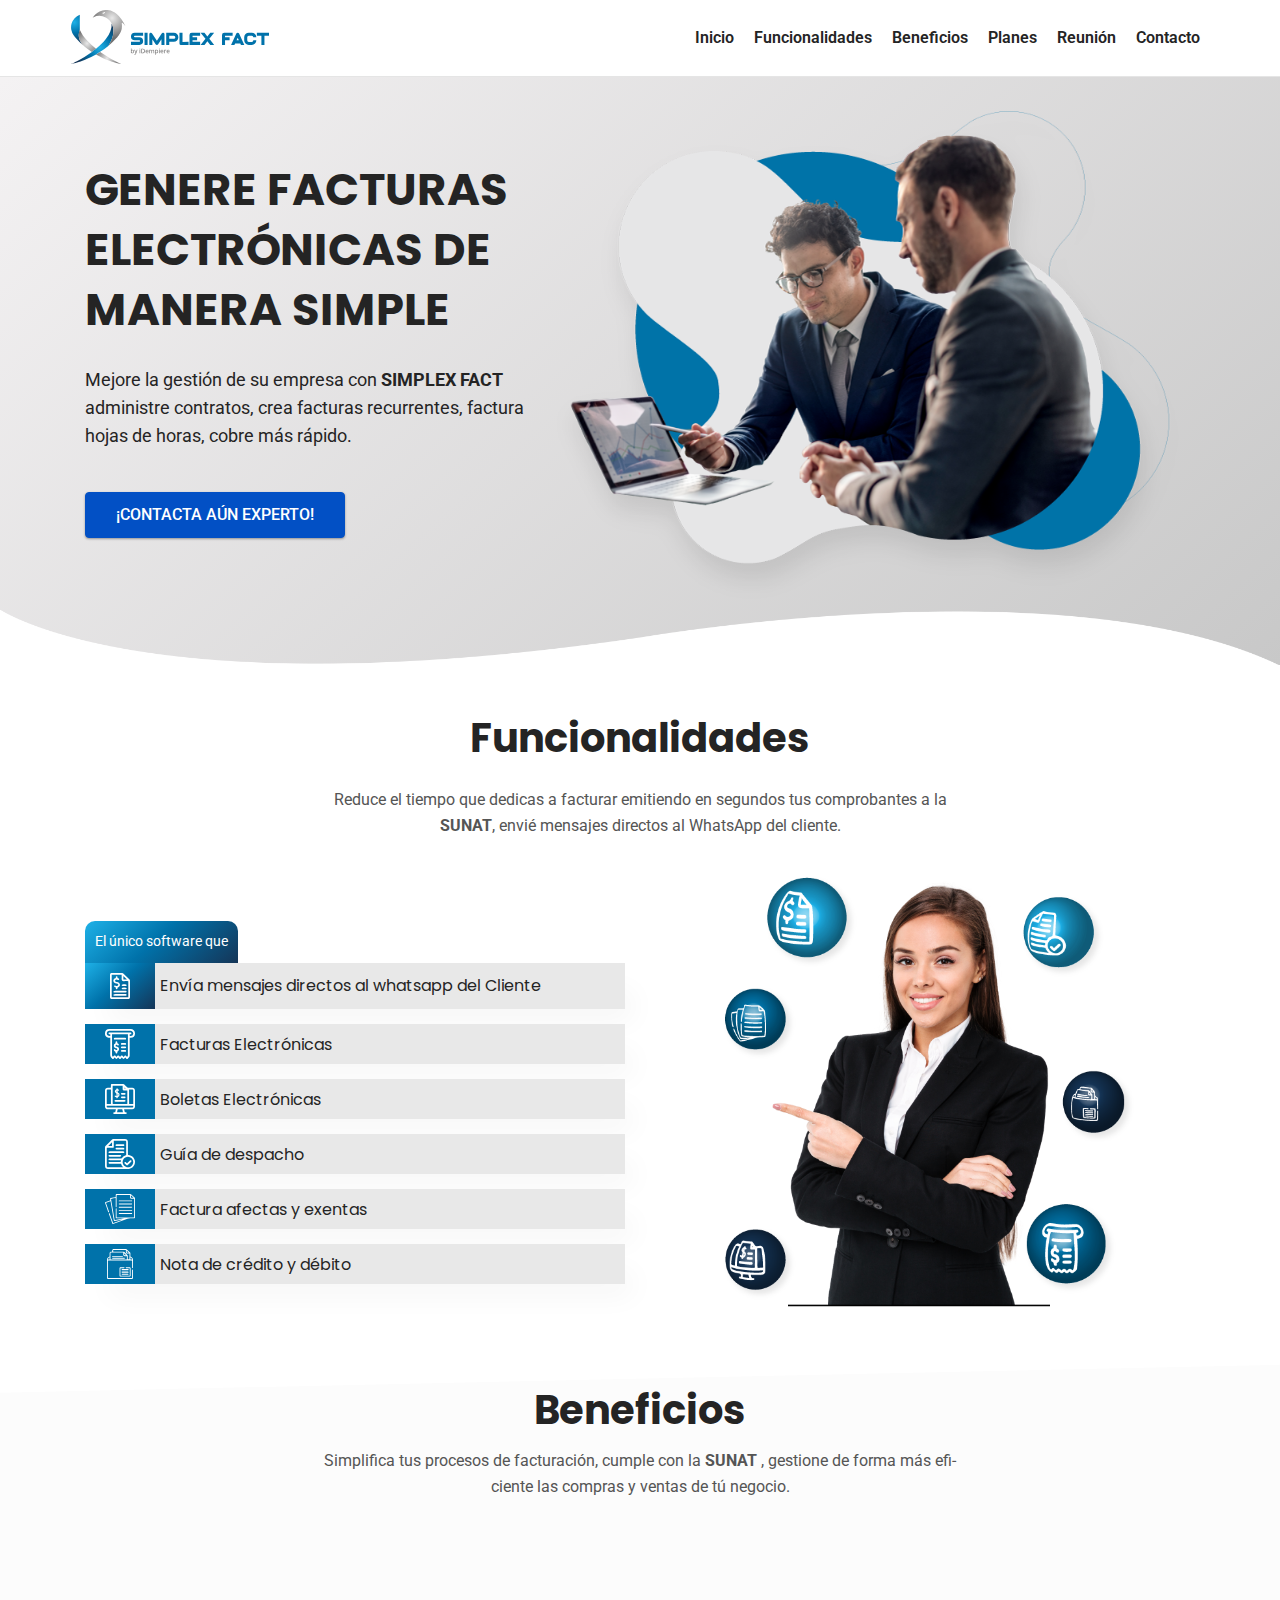
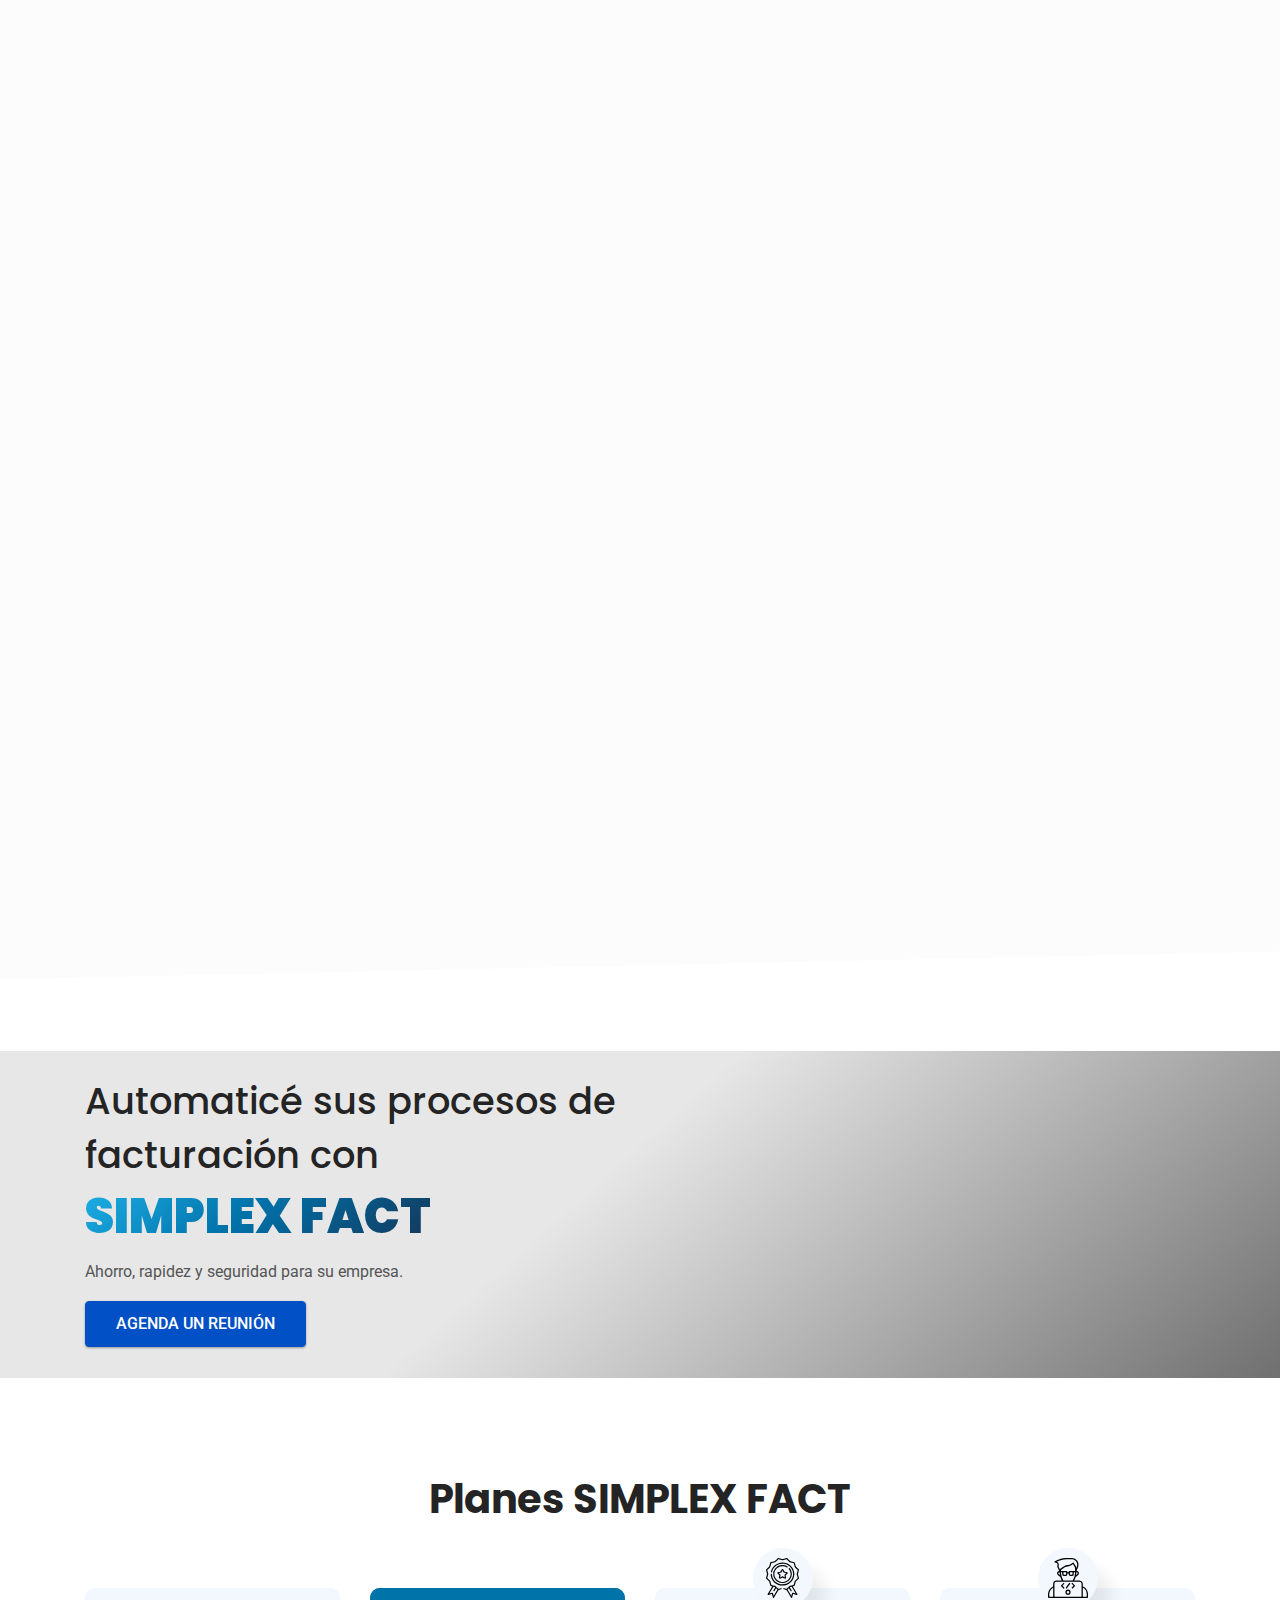
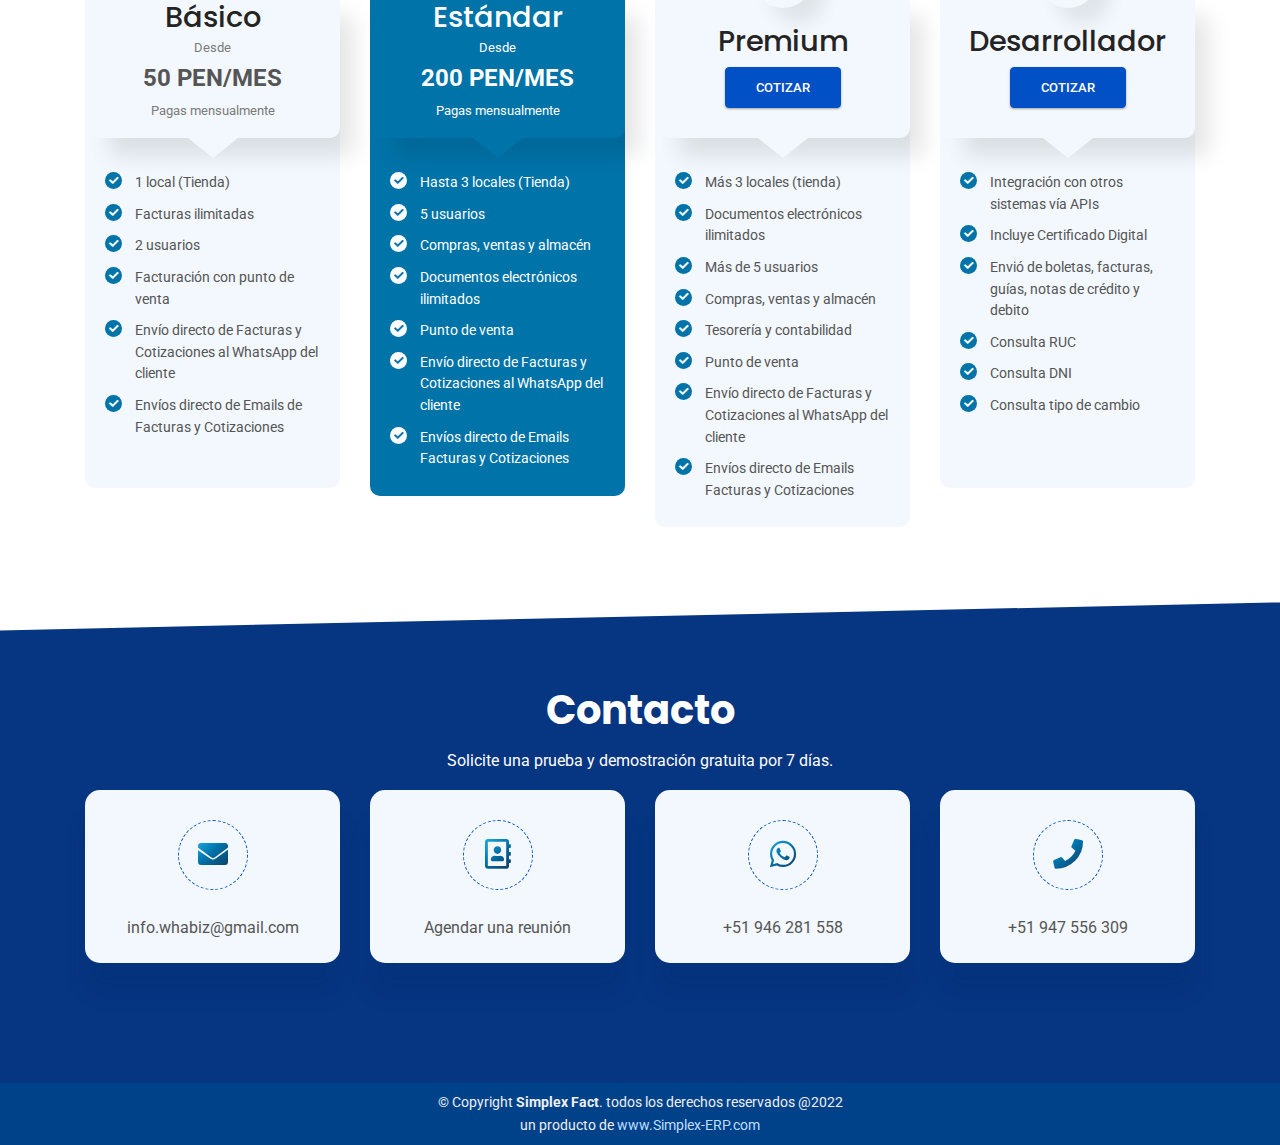
<file: index.html>
<!DOCTYPE html>
<html lang="en">


<!-- Mirrored from geniusdevs.com/themeforest/prolab/probucket/index9.html by HTTrack Website Copier/3.x [XR&CO'2014], Fri, 07 Jan 2022 20:48:15 GMT -->
<head>
  <meta http-equiv="Content-Type" content="text/html; charset=UTF-8">
  <meta http-equiv="X-UA-Compatible" content="IE=edge" />
  <meta http-equiv="X-UA-Compatible" content="ie=edge">
  <meta name="viewport" content="width=device-width, initial-scale=1.0">
  <title> SIMPLEX FACT </title>


<script type="application/ld+json">
  {
    "@context": "https://schema.org/",
    "@type": "Product",
    "name": "SIMPLEX FACT",
    "image": [
      "assets/images/logoseo.png"
     ],
    "description": "Software de Facturación Electrónica, simplifica las tareas administrativas y gestiona de forma rápida y simple.",
    "brand": {
      "@type": "Brand",
      "name": "SIMPLEX"
    },
    "review": {
      "@type": "Review",
      "reviewRating": {
        "@type": "Rating",
        "ratingValue": "4",
        "bestRating": "5"
      },
      "author": {
        "@type": "Organization",
        "name": "SIMPLEX"
      }
    },
    "aggregateRating": {
      "@type": "AggregateRating",
      "ratingValue": "4.4",
      "reviewCount": "100"
    },
    "offers": {
      "@type": "Offer",
      "url": "https://example.com/anvil",
      "priceCurrency": "PEN",
      "price": "400",
      "description": "Plan Básico",
      "itemCondition": "https://schema.org/UsedCondition",
      "availability": "https://schema.org/InStock"
    }
  }
</script>


<!-- Primary Meta Tags -->
<title>SIMPLEX FACT</title>
<meta name="title" content="SIMPLEX FACT">
<meta name="description" content="Software de Facturación Electrónica, simplifica las tareas administrativas y gestiona de mas forma rápida y simple.">

<!-- Open Graph / Facebook -->
<meta property="og:type" content="website">
<meta property="og:url" content="https://metatags.io/">
<meta property="og:title" content="SIMPLEX FACT – SOFTWARE DE FACTURACIÓN ELECTRONICA  ">
<meta property="og:description" content="Software de Facturación Electrónica, simplifica las tareas administrativas y gestiona de mas forma rápida y simple.">
<meta property="og:image" content="assets/images/redes.png">

<!-- Twitter -->
<meta property="twitter:card" content="summary_large_image">
<meta property="twitter:url" content="https://metatags.io/">
<meta property="twitter:title" content="SIMPLEX FACT – SOFTWARE DE FACTURACIÓN ELECTRONICA  ">
<meta property="twitter:description" content="Software de Facturación Electrónica, simplifica las tareas administrativas y gestiona de mas forma rápida y simple.">
<meta property="twitter:image" content="assets/images/redes.png">



  <!-- favicon -->
  <link rel="shortcut icon" href="assets/images/IconoSimplex.png" type="image/x-icon">
  <!-- bootstrap -->
  <link rel="stylesheet" href="assets/css/bootstrap.min.css">
  <!-- fontawesome -->
  <link rel="stylesheet" href="assets/css/fontawesome.min.css">
  <!-- Flat Icon -->
  <link rel="stylesheet" href="assets/css/flaticon.css">
  <!-- animate -->
  <link rel="stylesheet" href="assets/css/animate.css">
  <!-- Owl Carousel -->
  <link rel="stylesheet" href="assets/css/owl.carousel.min.css">
  <!-- magnific popup -->
  <link rel="stylesheet" href="assets/css/magnific-popup.css">
  <!-- AOS css -->
  <link rel="stylesheet" href="assets/css/aos.css">
  <!-- stylesheet -->
  <link rel="stylesheet" href="assets/css/style.css">
  <!-- responsive -->
  <link rel="stylesheet" href="assets/css/responsive.css">
</head>

<body class="home9">



  <!-- Navebar Area start -->
  <header class="navigation">
    <div class="container">
      <div class="row">
        <div class="col-lg-12 p-0">
          <nav class="navbar navbar-expand-lg navbar-light">
            <a class="navbar-brand" href="index.html">
              <img src="assets/images/logosimplex.svg" alt="">
            </a>
            <button class="navbar-toggler" type="button" data-toggle="collapse" data-target="#mainmenu"
              aria-controls="mainmenu" aria-expanded="false" aria-label="Toggle navigation">
              <span class="navbar-toggler-icon"></span>
            </button>
            <div class="collapse navbar-collapse" id="mainmenu">
              <ul class="navbar-nav ml-auto">
                <li class="nav-item active">
                  <a class="nav-link" href="index.html">Inicio</a>
                </li>
                <li class="nav-item">
                  <a class="nav-link" href="#about">Funcionalidades</a>
                </li>
                <li class="nav-item">
                  <a class="nav-link" href="#feature">Beneficios</a>
                </li>
                <li class="nav-item">
                  <a class="nav-link" href="#planes">Planes</a>
                </li>
                <li class="nav-item">
                  <a class="nav-link" href="calendario.html">Reunión</a>
                </li>

                <!-- <li class="nav-item dropdown">
									<a class="nav-link dropdown-toggle" role="button" data-toggle="dropdown" aria-haspopup="true" aria-expanded="false">
										Pages
									</a>

									<div class="dropdown-menu">
                    <a class="dropdown-item" href="blog-grid.html"><i class="fas fa-chevron-right"></i> Blog 3 Grid</a>
                    <a class="dropdown-item" href="blog-sidebar.html"><i class="fas fa-chevron-right"></i>Blog With Sidebar</a>
                    <a class="dropdown-item" href="blog-details-with-sidebar.html"><i class="fas fa-chevron-right"></i>Blog Details With Sidebar</a>
                    <a class="dropdown-item" href="blog-details.html"><i class="fas fa-chevron-right"></i>Blog Details</a>
                    <a class="dropdown-item" href="login.html"><i class="fas fa-chevron-right"></i>Login</a>
                    <a class="dropdown-item" href="register.html"><i class="fas fa-chevron-right"></i>Register</a>
                    <a class="dropdown-item" href="forgot-pass.html"><i class="fas fa-chevron-right"></i>Forgot Password</a>
                    <a class="dropdown-item" href="404.html"><i class="fas fa-chevron-right"></i>404</a>
									</div>

								</li> -->

                <li class="nav-item">
                  <a class="nav-link" href="#contact">Contacto</a>
                </li>
             
              </ul>
            </div>
          </nav>
        </div>
      </div>
    </div>
  </header>
  <!-- Navebar Area End -->

  <!-- Hero Area Start -->
  <div id="hero-area" class="hero-area">
    <img class="shape" src="assets/images/bg-shape.png" alt="">
    <div class="container">
      <div class="row justify-content-between">
        <div class="col-lg-5 d-flex align-self-center text-center text-lg-left ">
          <div class="left-content">
            <div class="content  wow animate__animated  animate__fadeInLeft ">
              <h1 class="title">
                GENERE FACTURAS ELECTRÓNICAS DE MANERA SIMPLE
              </h1>

              <p class="subtitle  ">
                Mejore la gestión de su empresa con <b>SIMPLEX FACT</b> administre contratos, crea facturas recurrentes, factura hojas de horas, cobre más rápido.
              </p>
              <div class="links">
                <a href="#contact" class="mybtn3 mybtn-bg"><span>¡Contacta aún experto! </span> </a>
              </div>
            </div>
          </div>
        </div>
        <div class="col-lg-7 order-first order-lg-last d-none d-lg-block " style="padding: 0;" >
          <img class="img-fluid img img-banner wow animate__animated animate__fadeIn " src="assets/images/banner1.png" alt="">

        </div>
      </div>
    </div>
  </div>
  <!-- Hero Area End -->

   <!-- About Area Start -->
  <section class="about pt-5 pb-4" id="about">
    <div class="container">
      <div class="row justify-content-center">
        <div class="col-md-10 col-lg-8">
          <div class="section-title extra">
            <h2 class="title">Funcionalidades</h2>
            <p>
              Reduce el tiempo que dedicas a facturar emitiendo en segundos tus comprobantes a la <strong>SUNAT</strong>, envié mensajes directos al WhatsApp del cliente.
            </p>
          </div>
        </div>
      </div>
      <div class="row mt-4">
        <div class="col-lg-6  ">

            <div class="list-icon-active  ">
              <div class="box-icon ">
                <img src="assets/images/iconos/1.svg" alt="">
              </div>
              <h5 class="title">Envía mensajes directos al whatsapp del Cliente</h5>
            </div>
              <div class="list-icon   ">
                <div class="box-icon">
                  <img src="assets/images/iconos/2.svg" alt="">
                </div>
                <h5 class="title">Facturas Electrónicas</h5>
              </div>
              <div class="list-icon   ">
                <div class="box-icon">
                  <img src="assets/images/iconos/3.svg" alt="">
                </div>
                <h5 class="title">Boletas Electrónicas</h5>
              </div>
            
              <div class="list-icon   ">
                <div class="box-icon">
                  <img src="assets/images/iconos/4.svg" alt="">
                </div>
                <h5 class="title">Guía de despacho</h5>
              </div>
              <div class="list-icon   ">
                <div class="box-icon">
                  <img src="assets/images/iconos/5.svg" alt="">
                </div>
                <h5 class="title">Factura afectas y exentas</h5>
              </div>
              <div class="list-icon   ">
                <div class="box-icon">
                  <img src="assets/images/iconos/6.svg" alt="">
                </div>
                <h5 class="title">Nota de crédito y débito</h5>
              </div>
         
             

        </div>
        <div class="col-lg-6 text-center">
            <img class="img-func  wow animate__animated animate__fadeIn " src="assets/images/funcionalidades.png" alt="">
        </div>
      </div>


    </div>
  </section>
  <!-- About Area End -->



  <!-- Service Area start -->
  <section class="feature py-5" id="feature">
    <div class="container" >
      <div class="row justify-content-center">
        <div class="col-md-10 col-lg-8">
          <div class="section-title">
            <h2 class="title">Beneficios</h2>
            <p>
              Simplifica tus procesos de facturación, cumple con la <strong>SUNAT</strong> , gestione de forma más eficiente las compras y ventas de tú negocio.
            </p>
          </div>
        </div>
      </div>
      <div class="row">

        <div class="col-lg-6">
          <div class="right-feature">
            <div class="feature-box feature-box4  wow animate__animated animate__fadeInUp ">
              
              <div class="icon-area">
                <div class="icon">
                    <img src="assets/images/iconos2/1.svg" alt="">
                </div>
              </div>
              <div class="details">
                <h4>
                  <a href="#" class="title">FACTURACIÓN ELECTRÓNICA </a>
                </h4>
                <p class="text">Emite Factura y Boleta de Venta Electrónica.</p>
                <p class="text">Visualiza en tiempo real el estado de tus comprobantes en SUNAT.</p>
                <p class="text">Actualización permanente con los cambios normativos.</p>
              </div>
            </div>
            <div class="feature-box feature-box5   wow animate__animated animate__fadeInUp ">
              
              <div class="icon-area">
                <div class="icon">
                  <img src="assets/images/iconos2/2.svg" alt="">
                </div>
              </div>
              <div class="details">
                <h4>
                  <a href="#" class="title">VENTAS</a>
                </h4>
                <p class="text">Realiza descuentos o modifica precios.</p>
                <p class="text">Visualiza tus ventas, a través de estadísticas mensuales.</p>
                <p class="text">Obtén reportes en Excel.</p>
              </div>
            </div>
            <div class="feature-box feature-box6   wow animate__animated animate__fadeInUp ">
              
              <div class="icon-area">
                <div class="icon">
                  <img src="assets/images/iconos2/3.svg" alt="">
                </div>
              </div>
              <div class="details">
                <h4>
                  <a href="#" class="title">COMPRAS</a>
                </h4>
                <p class="text">Registra tus compras de forma fácil y segura.</p>
                <p class="text">Obtén estadísticas de compras por proveedor.</p>
                <p class="text">Genera registros de compras SUNAT.</p>
              </div>
            </div>
          </div>
        </div>


        <div class="col-lg-6  d-none d-lg-block ">
            <img class="img-benef wow animate__animated animate__fadeIn " src="assets/images/b3.png" alt="">
        </div>

      </div>

      <div class="row">
        <div class="col-lg-6  ">
          <img class="img-benef wow animate__animated animate__fadeIn " src="assets/images/b2.png" alt="">
        </div>

        <div class="col-lg-6">
          <div class="right-feature">
            <div class="feature-box feature-box4  wow animate__animated animate__fadeInUp ">
              
              <div class="icon-area">
                <div class="icon">
                  <img src="assets/images/iconos2/4.svg" alt="">
                </div>
              </div>
              <div class="details">
                <h4>
                  <a href="#" class="title">INVENTARIO </a>
                </h4>
                <p class="text">Controla los movimientos de tu almacén y transferencias.</p>
                <p class="text">Maneja lista de precios, publico, distribuidor, al por mayor.</p>
                <p class="text">Control de productos por serie o lote.</p>
              </div>
            </div>
            <div class="feature-box feature-box5  wow animate__animated animate__fadeInUp ">
              
              <div class="icon-area">
                <div class="icon">
                  <img src="assets/images/iconos2/5.svg" alt="">
                </div>
              </div>
              <div class="details">
                <h4>
                  <a href="#" class="title">CONTABILIDAD</a>
                </h4>
                <p class="text">Obtén reporte de Liquidación de Impuestos IGV – Renta.</p>
                <p class="text">Exporta Libros contables SUNAT en Excel para Régimen Especial.</p>
                <p class="text">Genera Libros Electrónicos (Registro de Compras y Ventas - Régimen Especial)</p>
              </div>
            </div>
            <div class="feature-box feature-box6  wow animate__animated animate__fadeInUp ">
              
              <div class="icon-area">
                <div class="icon">
                  <img src="assets/images/iconos2/6.svg" alt="">
                </div>
              </div>
              <div class="details">
                <h4>
                  <a href="#" class="title">Clientes</a>
                </h4>
                <p class="text">Envía con un clic las facturas o boletas de venta al correo o WhatsApp del cliente.</p>
                <p class="text">Conectado con SUNAT, al colocar el número de RUC.</p>
                <p class="text">Modifica o actualiza los datos de tus clientes cuando quieras. </p>
              </div>
            </div>
          </div>
        </div>
      </div>

    </div>
  </section>
  <!-- Service Area End -->


  <section id="banner-2" class="banner-2 my-5">
      <img class="img-banner-2 d-none d-lg-block wow animate__animated animate__fadeIn " src="assets/images/banner2.png" alt="">
      <div class="container py-4">
        <div class="row">
          <div class="col-lg-7 text-center text-lg-left">
            <div class="content-banner-2">
              <h2>Automaticé sus procesos de facturación con <br> <span> SIMPLEX FACT</span></h2>
              <p>Ahorro, rapidez y seguridad para su empresa.</p>
            </div>
            <div class="links">
              <a href="calendario.html" class="mybtn3 mybtn-bg"><span>Agenda un reunión  </span> </a>
            </div>
          </div>

        </div>
      </div>
  </section>

  <section class="planes  py-5" id="planes">
      <div class="container">
        <div class="row">
          <div class="col-lg-12">
            <div class="section-title extra">
              <h2 class="title">Planes SIMPLEX FACT</h2>
            
            </div>
          </div>
        </div>
        <div class="row mt-3">
          
          <div class=" col-md-6 col-lg-4 col-xl-3 ">
              
            <div class="card card-planes ">
              <div class="card-header text-center mt-4">
                  <h5> Básico</h5>
                  <span class="info">Desde</span>
                  <p class="precio">50 PEN/MES</p>
                  <span class="info">Pagas mensualmente</span>
              </div>
              <div class="card-body">
               <!-- <span class="line"></span> -->
                <ul class=" mt-4 list-planes">
                  <li>
                    <span><i class="fas fa-check"></i></span>
                    <div> 1 local (Tienda)  </div>
                  </li>
                  <li>
                    <span><i class="fas fa-check"></i></span>
                    <div> Facturas ilimitadas </div>
                  </li>
                  <li>
                    <span><i class="fas fa-check"></i></span>
                    <div> 2 usuarios </div>
                  </li>
                  <li>
                    <span><i class="fas fa-check"></i></span>
                    <div> Facturación con punto de venta </div>
                  </li>
                  <li>
                    <span><i class="fas fa-check"></i></span>
                    <div> Envío directo de Facturas y Cotizaciones al WhatsApp del cliente </div>
                  </li>
                  <li>
                    <span><i class="fas fa-check"></i></span>
                    <div> Envíos directo de Emails de Facturas y Cotizaciones </div>
                  </li>

                </ul>
              
              </div>
            </div>
            
          </div>
          <div class=" col-md-6 col-lg-4 col-xl-3  ">
              
            <div class="card card-planes activo">

              <div class="card-header text-center mt-4">
                  <h5>Estándar</h5>
                  <span class="info">Desde</span>
                  <p class="precio">200 PEN/MES</p>
                  <span class="info">Pagas mensualmente</span>
              </div>
              <div class="card-body">
               <!-- <span class="line"></span> -->
               <ul class=" mt-4 list-planes">
                <li>
                  <span><i class="fas fa-check"></i></span>
                  <div>Hasta 3 locales (Tienda)</div>
                </li>
                <li>
                  <span><i class="fas fa-check"></i></span>
                  <div> 5 usuarios </div>
                </li>
                <li>
                  <span><i class="fas fa-check"></i></span>
                  <div> Compras, ventas y almacén  </div>
                </li>
                <li>
                  <span><i class="fas fa-check"></i></span>
                  <div> Documentos electrónicos ilimitados </div> 
                </li>
                <li>
                  <span><i class="fas fa-check"></i></span>
                  <div> Punto de venta </div> 
                </li>

                <li>
                  <span><i class="fas fa-check"></i></span>
                  <div> Envío directo de Facturas y Cotizaciones al WhatsApp del cliente </div> 
                </li>
                <li>
                  <span><i class="fas fa-check"></i></span>
                  <div> Envíos directo de Emails Facturas y Cotizaciones </div> 
                </li>

              </ul>
              
              </div>
            </div>
            
          </div>
          <div class=" col-md-6 col-lg-4 col-xl-3 mt-5 mt-lg-0">
              
            <div class="card card-planes ">
  
              <div class="card-header text-center mt-4">
                <span class="icon"> <img src="assets/images/icon1.svg" alt=""></span>
                  <h5 class="mt-4">Premium</h5>
                  <div class="links mt-2">
                    <a href="#contact" class="mybtn3 mybtn-bg"><span>Cotizar</span> </a>
                  </div>
              </div>
              <div class="card-body">
               <!-- <span class="line"></span> -->
               <ul class=" mt-4 list-planes">
                <li>
                  <span><i class="fas fa-check"></i></span>
                  <div> Más 3 locales (tienda) </div>
                </li>
                <li>
                  <span><i class="fas fa-check"></i></span>
                  <div> Documentos electrónicos ilimitados </div>
                </li>
                <li>
                  <span><i class="fas fa-check"></i></span>
                  <div> Más de 5 usuarios </div>
                </li>
                <li>
                  <span><i class="fas fa-check"></i></span>
                  <div> Compras, ventas y almacén  </div>
                </li>
                <li>
                  <span><i class="fas fa-check"></i></span>
                  <div> Tesorería y contabilidad  </div>
                </li>
                <li>
                  <span><i class="fas fa-check"></i></span>
                  <div> Punto de venta </div>
                </li>
                <li>
                  <span><i class="fas fa-check"></i></span>
                  <div> Envío directo de Facturas y Cotizaciones al WhatsApp del cliente </div>
                </li>
                <li>
                  <span><i class="fas fa-check"></i></span>
                  <div> Envíos directo de Emails Facturas y Cotizaciones </div>
                </li>

               </ul>
              
              </div>
            </div>
            
          </div>

          <div class=" col-md-6 col-lg-4  col-xl-3 mt-5 mt-xl-0 mx-auto">
              
            <div class="card card-planes ">
  
              <div class="card-header text-center mt-4">
                <span class="icon"> <img src="assets/images/icon2.svg" alt=""></span>
                  <h5 class="mt-4">Desarrollador</h5>
                  <div class="links mt-2">
                    <a href="#contact" class="mybtn3 mybtn-bg"><span>Cotizar</span> </a>
                  </div>
              </div>
              <div class="card-body">
               <!-- <span class="line"></span> -->
               <ul class=" mt-4 list-planes">

                <li>
                  <span><i class="fas fa-check"></i></span>
                  <div> Integración con otros sistemas vía APIs </div>
                </li>
                <li>
                  <span><i class="fas fa-check"></i></span>
                  <div>Incluye Certificado Digital</div>
                </li>
                <li>
                  <span><i class="fas fa-check"></i></span>
                  <div> Envió de boletas, facturas, guías, notas de crédito y debito </div>
                </li>
                <li>
                  <span><i class="fas fa-check"></i></span>
                  <div>Consulta RUC</div>
                </li>
                <li>
                  <span><i class="fas fa-check"></i></span>
                  <div> Consulta DNI </div>
                </li>
                <li>
                  <span><i class="fas fa-check"></i></span>
                  <div> Consulta tipo de cambio </div>
                </li>

               </ul>
              
              </div>
            </div>
            
          </div>

          </div>
        </div>
      </div>
  </section>






 

  <!-- Contact Area Start -->
  <section class="contact" id="contact">
    <div class="container">
      <div class="row justify-content-center">
        <div class="col-md-10 col-lg-8">
          <div class="section-title">
            <h2 class="title">Contacto </h2>
            <p>
              Solicite una prueba y demostración gratuita por 7 días.
            </p>
          </div>
        </div>
      </div>
      <div class="row mt-3">
        <div class="col-lg-3 col-md-6">
          
          <a href="mailto:info.whabiz@gmail.com"  class="info-box box1">
            <div class="left">
              <div class="icon">
                <i class="fas fa-envelope"></i>
              </div>
            </div>
            <div class="right">
              <div class="content">
                <p>info.whabiz@gmail.com</p>
              </div>
            </div>
          </a>

        </div>
        <div class="col-lg-3 col-md-6">
          
          <a href="calendario.html" class="info-box box3">
            <div class="left">
              <div class="icon">
                <i class="far fa-address-book"></i>
              </div>
            </div>
            <div class="right">
              <div class="content">
                <p>Agendar una reunión</p>
              </div>
            </div>
          </a>

        </div>
        <div class="col-lg-3 col-md-6">
          
          <a  href="https://api.whatsapp.com/send?phone=51946281558&text=Hola, necesito mas información sobre WhaBiz" target="_blank" class="info-box box2">
            <div class="left">
              <div class="icon">
                <i class="fab fa-whatsapp"></i>
              </div>
            </div>
            <div class="right">
              <div class="content">
                <p>+51 946 281 558</p>
              </div>
            </div>
          </a>

        </div>
        <div class="col-lg-3 col-md-6">
          
          <a href="tel:+51947556309" class="info-box box3">
            <div class="left">
              <div class="icon">
                <i class="fas fa-phone"></i>
              </div>
            </div>
            <div class="right">
              <div class="content">
                <p>+51 947 556 309</p>
              </div>
            </div>
          </a>

        </div>
     
      </div>
    
    </div>
  </section>
  <!-- Contact Area End -->


  <!-- Footer Section Start -->

  <footer class="footer-fact p-2"  >

    <p class="p-0 text-center">© Copyright <b>Simplex Fact</b>. todos los derechos reservados @2022 <br> un producto de
      <a class="p-0" href="index.html">www.Simplex-ERP.com</a>

  </footer>

  <!-- Footer Section End -->

  <!-- Back to Top Start -->
  <div class="bottomtotop">
    <i class="fa fa-chevron-right"></i>
  </div>
  <!-- Back to Top End -->


  <script src="assets/js/wow.min.js"></script>
  <script>
    new WOW().init();
  </script>

  <!-- jquery -->
  <script src="assets/js/jquery.js"></script>
  <!-- popper -->
  <script src="assets/js/popper.min.js"></script>
  <!-- bootstrap -->
  <script src="assets/js/bootstrap.min.js"></script>

  <!-- magnific popup -->
  <script src="assets/js/jquery.magnific-popup.js"></script>
  <!-- aos js-->
  <script src="assets/js/aos.js"></script>
  <!-- easing js-->
  <script src="assets/js/jquery.easing.1.3.js"></script>

  <!-- main -->
  <script src="assets/js/contact.js"></script>
  <!-- main -->
  <script src="assets/js/main.js"></script>

</body>

</html>
</file>
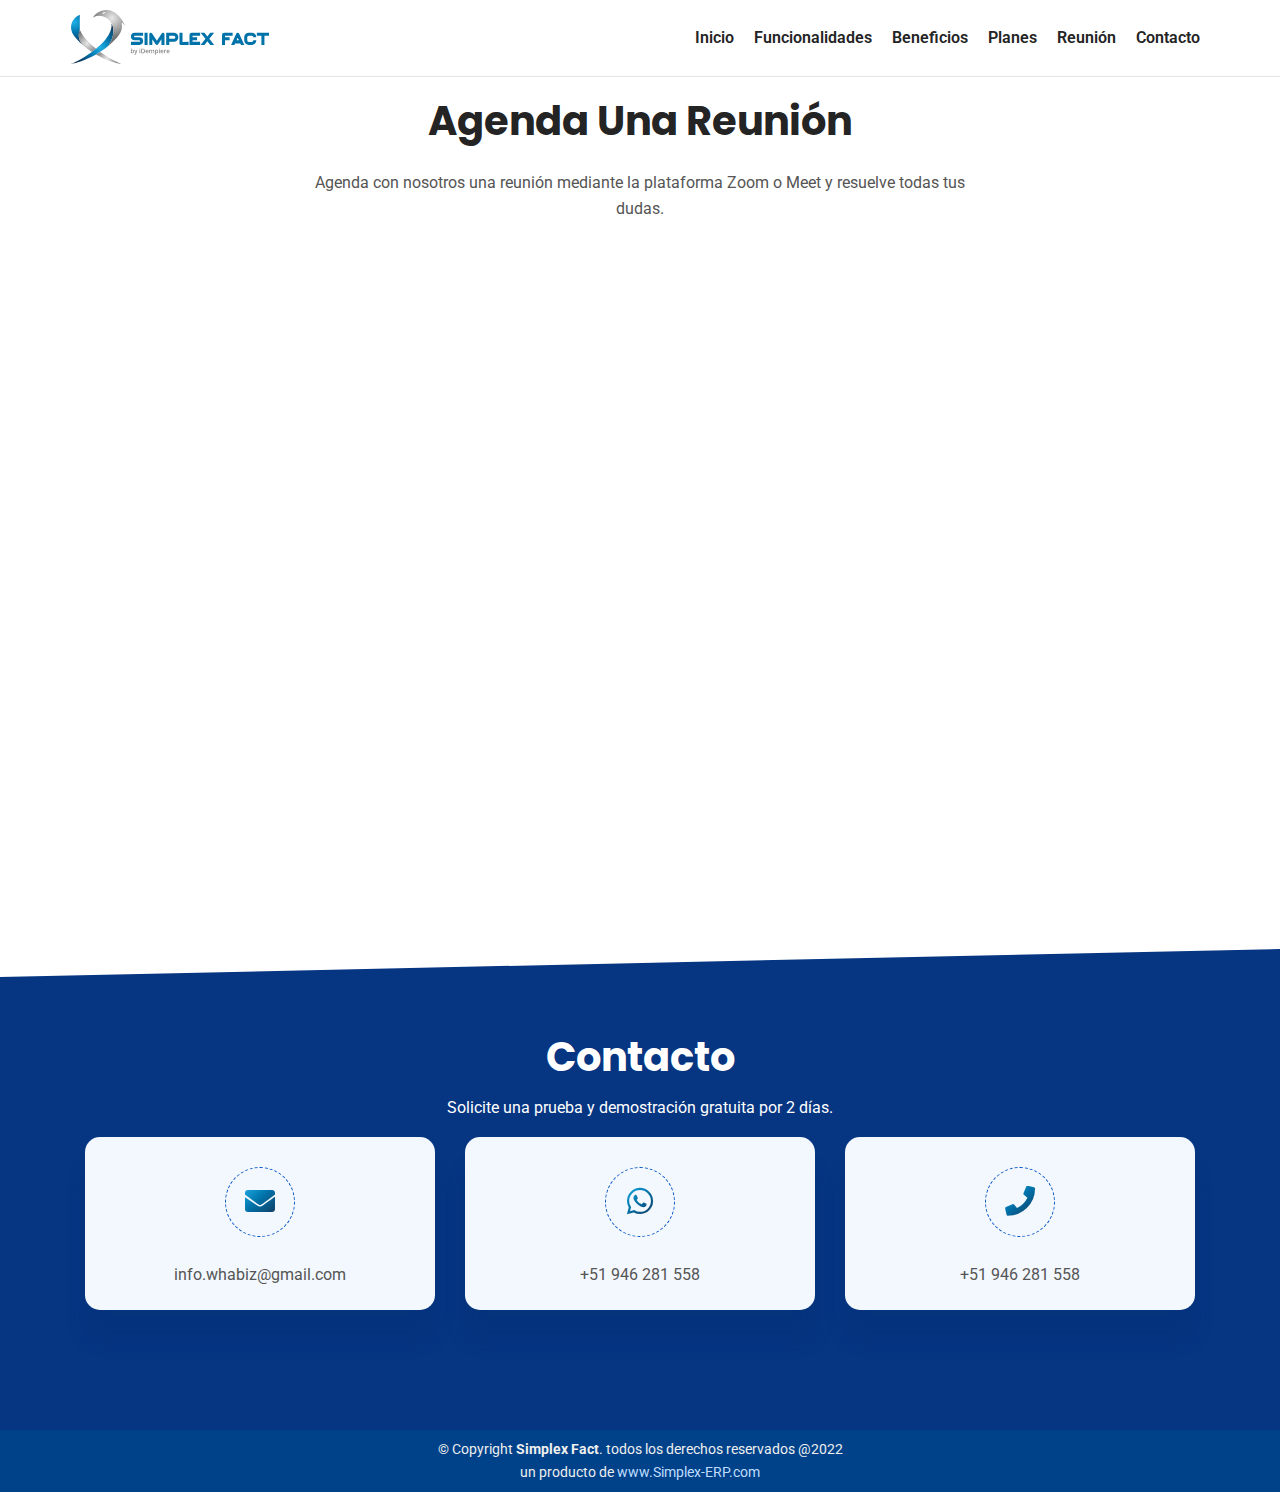
<file: calendario.html>
<!DOCTYPE html>
<html lang="en">


<!-- Mirrored from geniusdevs.com/themeforest/prolab/probucket/index9.html by HTTrack Website Copier/3.x [XR&CO'2014], Fri, 07 Jan 2022 20:48:15 GMT -->
<head>
  <meta http-equiv="Content-Type" content="text/html; charset=UTF-8">
  <meta http-equiv="X-UA-Compatible" content="IE=edge" />
  <meta http-equiv="X-UA-Compatible" content="ie=edge">
  <meta name="viewport" content="width=device-width, initial-scale=1.0">
  <title> SIMPLEX FACT </title>

<!-- Primary Meta Tags -->
<title>SIMPLEX FACT</title>

<script type="application/ld+json">
  {
    "@context": "https://schema.org/",
    "@type": "Product",
    "name": "SIMPLEX FACT",
    "image": [
      "assets/images/logoseo.png"
     ],
    "description": "Software de Facturación Electrónica, simplifica las tareas administrativas y gestiona de forma rápida y simple.",
    "brand": {
      "@type": "Brand",
      "name": "SIMPLEX"
    },
    "review": {
      "@type": "Review",
      "reviewRating": {
        "@type": "Rating",
        "ratingValue": "4",
        "bestRating": "5"
      },
      "author": {
        "@type": "Organization",
        "name": "SIMPLEX"
      }
    },
    "aggregateRating": {
      "@type": "AggregateRating",
      "ratingValue": "4.4",
      "reviewCount": "100"
    },
    "offers": {
      "@type": "Offer",
      "url": "https://example.com/anvil",
      "priceCurrency": "PEN",
      "price": "400",
      "description": "Plan Básico",
      "itemCondition": "https://schema.org/UsedCondition",
      "availability": "https://schema.org/InStock"
    }
  }
</script>


<!-- Primary Meta Tags -->
<title>SIMPLEX FACT</title>
<meta name="title" content="SIMPLEX FACT">
<meta name="description" content="Software de Facturación Electrónica, simplifica las tareas administrativas y gestiona de mas forma rápida y simple.">

<!-- Open Graph / Facebook -->
<meta property="og:type" content="website">
<meta property="og:url" content="https://metatags.io/">
<meta property="og:title" content="SIMPLEX FACT">
<meta property="og:description" content="Software de Facturación Electrónica, simplifica las tareas administrativas y gestiona de mas forma rápida y simple.">
<meta property="og:image" content="assets/images/redes.png">

<!-- Twitter -->
<meta property="twitter:card" content="summary_large_image">
<meta property="twitter:url" content="https://metatags.io/">
<meta property="twitter:title" content="SIMPLEX FACT">
<meta property="twitter:description" content="Software de Facturación Electrónica, simplifica las tareas administrativas y gestiona de mas forma rápida y simple.">
<meta property="twitter:image" content="assets/images/redes.png">



  <!-- favicon -->
  <link rel="shortcut icon" href="assets/images/IconoSimplex.png" type="image/x-icon">
  <!-- bootstrap -->
  <link rel="stylesheet" href="assets/css/bootstrap.min.css">
  <!-- fontawesome -->
  <link rel="stylesheet" href="assets/css/fontawesome.min.css">
  <!-- Flat Icon -->
  <link rel="stylesheet" href="assets/css/flaticon.css">
  <!-- animate -->
  <link rel="stylesheet" href="assets/css/animate.css">
  <!-- Owl Carousel -->
  <link rel="stylesheet" href="assets/css/owl.carousel.min.css">
  <!-- magnific popup -->
  <link rel="stylesheet" href="assets/css/magnific-popup.css">
  <!-- AOS css -->
  <link rel="stylesheet" href="assets/css/aos.css">
  <!-- stylesheet -->
  <link rel="stylesheet" href="assets/css/style.css">
  <!-- responsive -->
  <link rel="stylesheet" href="assets/css/responsive.css">
</head>

<body class="home9">



  <!-- Navebar Area start -->
  <header class="navigation">
    <div class="container">
      <div class="row">
        <div class="col-lg-12 p-0">
          <nav class="navbar navbar-expand-lg navbar-light">
            <a class="navbar-brand" href="index.html">
              <img src="assets/images/logosimplex.svg" alt="">
            </a>
            <button class="navbar-toggler" type="button" data-toggle="collapse" data-target="#mainmenu"
              aria-controls="mainmenu" aria-expanded="false" aria-label="Toggle navigation">
              <span class="navbar-toggler-icon"></span>
            </button>
            <div class="collapse navbar-collapse" id="mainmenu">
              <ul class="navbar-nav ml-auto">
                <li class="nav-item active">
                  <a class="nav-link" href="index.html">Inicio</a>
                </li>
                <li class="nav-item">
                  <a class="nav-link" href="index.html#about">Funcionalidades</a>
                </li>
                <li class="nav-item">
                  <a class="nav-link" href="index.html#feature">Beneficios</a>
                </li>
                <li class="nav-item">
                  <a class="nav-link" href="index.html#planes">Planes</a>
                </li>
                <li class="nav-item">
                  <a class="nav-link" href="calendario.html">Reunión</a>
                </li>

                <!-- <li class="nav-item dropdown">
									<a class="nav-link dropdown-toggle" role="button" data-toggle="dropdown" aria-haspopup="true" aria-expanded="false">
										Pages
									</a>

									<div class="dropdown-menu">
                    <a class="dropdown-item" href="blog-grid.html"><i class="fas fa-chevron-right"></i> Blog 3 Grid</a>
                    <a class="dropdown-item" href="blog-sidebar.html"><i class="fas fa-chevron-right"></i>Blog With Sidebar</a>
                    <a class="dropdown-item" href="blog-details-with-sidebar.html"><i class="fas fa-chevron-right"></i>Blog Details With Sidebar</a>
                    <a class="dropdown-item" href="blog-details.html"><i class="fas fa-chevron-right"></i>Blog Details</a>
                    <a class="dropdown-item" href="login.html"><i class="fas fa-chevron-right"></i>Login</a>
                    <a class="dropdown-item" href="register.html"><i class="fas fa-chevron-right"></i>Register</a>
                    <a class="dropdown-item" href="forgot-pass.html"><i class="fas fa-chevron-right"></i>Forgot Password</a>
                    <a class="dropdown-item" href="404.html"><i class="fas fa-chevron-right"></i>404</a>
									</div>

								</li> -->

                <li class="nav-item">
                  <a class="nav-link" href="#contact">Contacto</a>
                </li>
             
              </ul>
            </div>
          </nav>
        </div>
      </div>
    </div>
  </header>
  <!-- Navebar Area End -->



  <section class="calendly-container mt-5 pt-5" id="calendly-container">
    <div class="container-fluid">
      <div class="row">
        <div class="col-12">
          <div class="section-title extra">
            <h2 class="title">Agenda una Reunión </h2>
            <p>
              Agenda con nosotros una reunión mediante la plataforma Zoom o Meet y resuelve todas tus dudas.
            </p>
          </div>
        </div>

        <div class="col-12">
          <div class="col-12">

            <!-- Principio del widget integrado de Calendly -->
            <div class="calendly-inline-widget" data-url="https://calendly.com/ronaldpachas/reunion-comercial-de-simplex-fact?primary_color=0073a9" style="min-width:320px;height:700px;"></div>
            <script type="text/javascript" src="https://assets.calendly.com/assets/external/widget.js" async></script>
            <!-- Final del widget integrado de Calendly -->

          </div>
        </div>

      </div>

    </div>
  </section>



 

  <!-- Contact Area Start -->
  <section class="contact" id="contact">
    <div class="container">
      <div class="row justify-content-center">
        <div class="col-md-10 col-lg-8">
          <div class="section-title">
            <h2 class="title">Contacto </h2>
            <p>
              Solicite una prueba y demostración gratuita por 2 días.
            </p>
          </div>
        </div>
      </div>
      <div class="row mt-3">
        <div class="col-lg-4 col-md-6">
          
          <a href="mailto:info.whabiz@gmail.com"  class="info-box box1">
            <div class="left">
              <div class="icon">
                <i class="fas fa-envelope"></i>
              </div>
            </div>
            <div class="right">
              <div class="content">
                <p>info.whabiz@gmail.com</p>
              </div>
            </div>
          </a>

        </div>
        <div class="col-lg-4 col-md-6">
          
          <a  href="https://api.whatsapp.com/send?phone=51946281558&text=Hola, necesito mas información sobre WhaBiz" target="_blank" class="info-box box2">
            <div class="left">
              <div class="icon">
                <i class="fab fa-whatsapp"></i>
              </div>
            </div>
            <div class="right">
              <div class="content">
                <p>+51 946 281 558</p>
              </div>
            </div>
          </a>

        </div>
        <div class="col-lg-4 col-md-6">
          
          <a href="tel:+51946281558" class="info-box box3">
            <div class="left">
              <div class="icon">
                <i class="fas fa-phone"></i>
              </div>
            </div>
            <div class="right">
              <div class="content">
                <p>+51 946 281 558</p>
              </div>
            </div>
          </a>

        </div>
      </div>
    
    </div>
  </section>
  <!-- Contact Area End -->


  <!-- Footer Section Start -->

  <footer class="footer-fact p-2"  >

    <p class="p-0 text-center">© Copyright <b>Simplex Fact</b>. todos los derechos reservados @2022 <br> un producto de
      <a class="p-0" href="index.html">www.Simplex-ERP.com</a>

  </footer>

  <!-- Footer Section End -->

  <!-- Back to Top Start -->
  <div class="bottomtotop">
    <i class="fa fa-chevron-right"></i>
  </div>
  <!-- Back to Top End -->


  <script src="assets/js/wow.min.js"></script>
  <script>
    new WOW().init();
  </script>

  <!-- jquery -->
  <script src="assets/js/jquery.js"></script>
  <!-- popper -->
  <script src="assets/js/popper.min.js"></script>
  <!-- bootstrap -->
  <script src="assets/js/bootstrap.min.js"></script>
  <!-- way poin js-->
  <script src="assets/js/waypoints.min.js"></script>
  <!-- owl carousel -->
  <script src="assets/js/owl.carousel.min.js"></script>
  <!-- magnific popup -->
  <script src="assets/js/jquery.magnific-popup.js"></script>
  <!-- aos js-->
  <script src="assets/js/aos.js"></script>
  <!-- counterup js-->
  <script src="assets/js/jquery.countdown.min.js"></script>
  <!-- easing js-->
  <script src="assets/js/jquery.easing.1.3.js"></script>

  <!-- main -->
  <script src="assets/js/contact.js"></script>
  <!-- main -->
  <script src="assets/js/main.js"></script>

</body>


<!-- Mirrored from geniusdevs.com/themeforest/prolab/probucket/index9.html by HTTrack Website Copier/3.x [XR&CO'2014], Fri, 07 Jan 2022 20:48:41 GMT -->
</html>
</file>
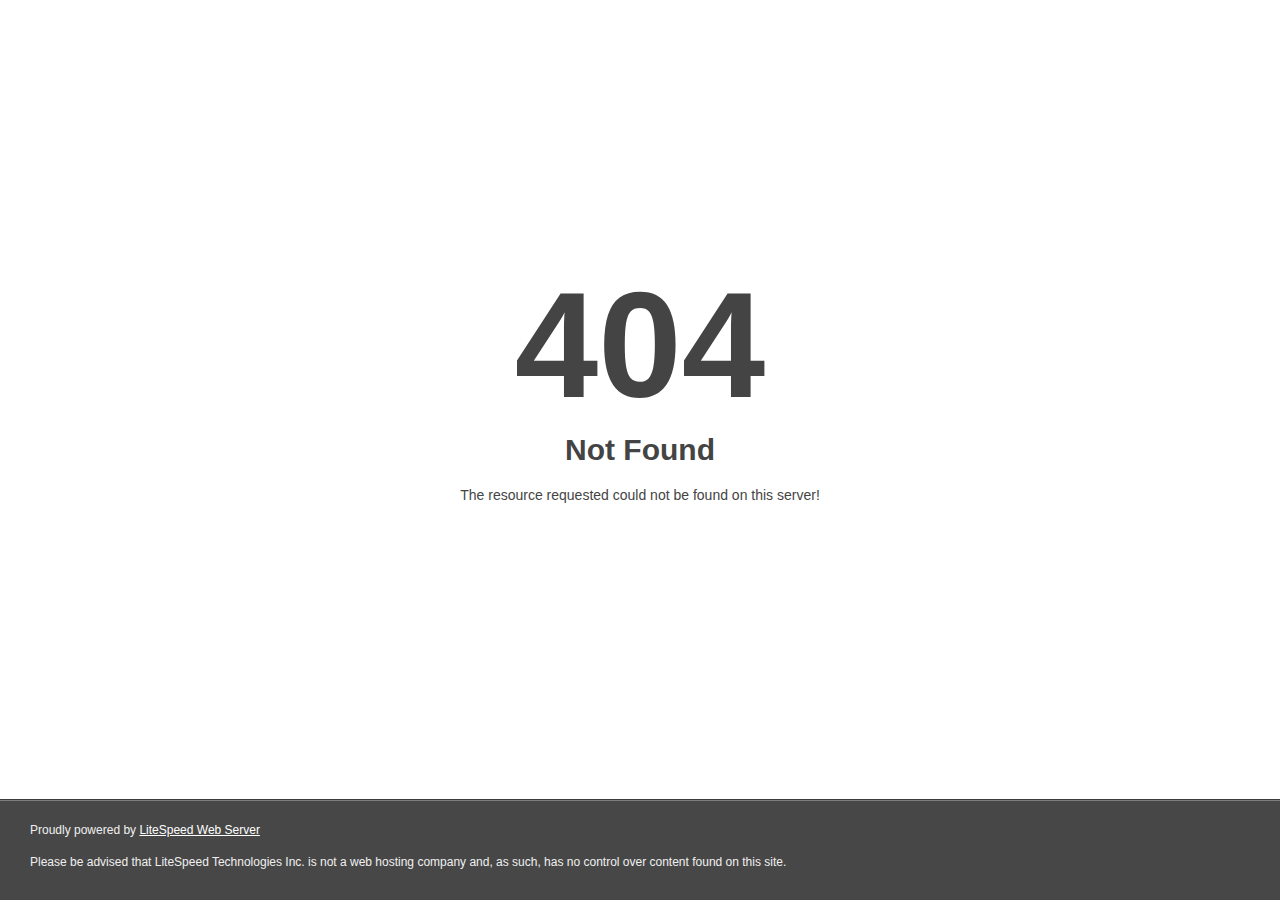
<file: assets/css/owl.video.play.html>
<!DOCTYPE html>
<html style="height:100%">
<head>
<meta name="viewport" content="width=device-width, initial-scale=1, shrink-to-fit=no" />
<title> 404 Not Found
</title></head>
<body style="color: #444; margin:0;font: normal 14px/20px Arial, Helvetica, sans-serif; height:100%; background-color: #fff;">
<div style="height:auto; min-height:100%; ">     <div style="text-align: center; width:800px; margin-left: -400px; position:absolute; top: 30%; left:50%;">
        <h1 style="margin:0; font-size:150px; line-height:150px; font-weight:bold;">404</h1>
<h2 style="margin-top:20px;font-size: 30px;">Not Found
</h2>
<p>The resource requested could not be found on this server!</p>
</div></div><div style="color:#f0f0f0; font-size:12px;margin:auto;padding:0px 30px 0px 30px;position:relative;clear:both;height:100px;margin-top:-101px;background-color:#474747;border-top: 1px solid rgba(0,0,0,0.15);box-shadow: 0 1px 0 rgba(255, 255, 255, 0.3) inset;">
<br>Proudly powered by  <a style="color:#fff;" href="http://www.litespeedtech.com/error-page">LiteSpeed Web Server</a><p>Please be advised that LiteSpeed Technologies Inc. is not a web hosting company and, as such, has no control over content found on this site.</p></div></body></html>
</file>
<file: assets/css/flaticon.css>
/*
  	Flaticon icon font: Flaticon
  	Creation date: 13/04/2020 09:41
  	*/

@font-face {
  font-family: "Flaticon";
  src: url("../fonts/Flaticon.eot");
  src: url("../fonts/Flaticond41d.eot?#iefix") format("embedded-opentype"),
       url("../fonts/Flaticon.woff2") format("woff2"),
       url("../fonts/Flaticon.woff") format("woff"),
       url("../fonts/Flaticon.ttf") format("truetype"),
       url("../fonts/Flaticon.svg#Flaticon") format("svg");
  font-weight: normal;
  font-style: normal;
}

@media screen and (-webkit-min-device-pixel-ratio:0) {
  @font-face {
    font-family: "Flaticon";
    src: url("../fonts/Flaticon.svg#Flaticon") format("svg");
  }
}

[class^="flaticon-"]:before, [class*=" flaticon-"]:before,
[class^="flaticon-"]:after, [class*=" flaticon-"]:after {   
  font-family: Flaticon;
  font-style: normal;
}

.flaticon-art:before { content: "\f100"; }
.flaticon-apps:before { content: "\f101"; }
.flaticon-address:before { content: "\f102"; }
.flaticon-alarm:before { content: "\f103"; }
.flaticon-speech-bubble:before { content: "\f104"; }
.flaticon-camera:before { content: "\f105"; }
.flaticon-loupe:before { content: "\f106"; }
.flaticon-frame:before { content: "\f107"; }
.flaticon-camera-1:before { content: "\f108"; }
.flaticon-clock:before { content: "\f109"; }
.flaticon-smartwatch:before { content: "\f10a"; }
.flaticon-smart-watch:before { content: "\f10b"; }
.flaticon-smart-watch-1:before { content: "\f10c"; }
.flaticon-smartwatch-1:before { content: "\f10d"; }
.flaticon-smartband:before { content: "\f10e"; }
.flaticon-smartwatch-2:before { content: "\f10f"; }
.flaticon-wathc:before { content: "\f110"; }
.flaticon-watch:before { content: "\f111"; }
.flaticon-wifi:before { content: "\f112"; }
.flaticon-heart:before { content: "\f113"; }
.flaticon-location:before { content: "\f114"; }
.flaticon-bluetooth:before { content: "\f115"; }
.flaticon-cloudy:before { content: "\f116"; }
.flaticon-sun:before { content: "\f117"; }
.flaticon-moon:before { content: "\f118"; }
.flaticon-video-call:before { content: "\f119"; }
.flaticon-guarantee:before { content: "\f11a"; }
.flaticon-delivery-truck:before { content: "\f11b"; }
.flaticon-save-money:before { content: "\f11c"; }
.flaticon-return:before { content: "\f11d"; }
.flaticon-support:before { content: "\f11e"; }
.flaticon-technical-support:before { content: "\f11f"; }
.flaticon-social-care:before { content: "\f120"; }
.flaticon-support-1:before { content: "\f121"; }
.flaticon-support-2:before { content: "\f122"; }
.flaticon-drone:before { content: "\f123"; }
.flaticon-drone-1:before { content: "\f124"; }
.flaticon-propeller:before { content: "\f125"; }
.flaticon-controller:before { content: "\f126"; }
.flaticon-battery:before { content: "\f127"; }
.flaticon-console:before { content: "\f128"; }
.flaticon-panoramic:before { content: "\f129"; }
.flaticon-selfie:before { content: "\f12a"; }
.flaticon-tower:before { content: "\f12b"; }
.flaticon-processor:before { content: "\f12c"; }
</file>
<file: assets/css/style.css>
@charset "UTF-8";
/*
--------------------------
	Css Indexing
--------------------------
	Table of Css Content
	------- *** -------



--------------------------
** @typography
--------------------------
** Global style
--------------------------
** Preloader
--------------------------
** breadcrumb-area
--------------------------
** Normalize
--------------------------
** Main Menu Area Start
--------------------------
** Hero Area Start
--------------------------
** About Area Start
--------------------------
** We are best Area Start
--------------------------
** Feature Area Start
--------------------------
** Video Area Start
--------------------------
** Deal Of the Week Start
--------------------------
** Pricing Area Start
--------------------------
** Testimonial Area Start
--------------------------
** FAQ Area Start
--------------------------
** Contact Area Start
--------------------------
** Footer Area Start
--------------------------
** Index-2 Area Start
--------------------------




*/
/*-----------------
    @Typography
-----------------*/
@import url("https://fonts.googleapis.com/css?family=Roboto:300,400,500,700,900|Poppins:400,500,600,700");
/*---------------------------
** Global style
---------------------------*/



.mybtn1 {
  font-size: 14px;
  text-transform: uppercase;
  font-weight: 600;
  width: 160px;
  height: 50px;
  line-height: 50px;
  text-align: center;
  display: inline-block;
  color: #fff;
  border: 0px;
  cursor: pointer;
  background: rgba(255, 255, 255, 0.2);
  transition: 0.3s;
  overflow: hidden;
  position: relative;
  z-index: 9;
}
.mybtn1::after {
  position: absolute;
  content: "";
  left: 0;
  top: 0;
  height: 490%;
  width: 180%;
  background: #0250c5;
  transform: translateX(-120%) translateY(-25%) rotate(45deg);
  transition-duration: 0.3s;
  transition-timing-function: linear;
  transition-delay: 0.2s;
}
.mybtn1::before {
  position: absolute;
  content: "";
  left: 0;
  top: 0;
  height: 490%;
  width: 180%;
  background: #d43f8d;
  transform: translateX(-140%) translateY(-25%) rotate(45deg);
  transition-duration: 0.3s;
  transition-timing-function: linear;
  transition-delay: 0s;
  z-index: 2;
}
.mybtn1:hover {
  color: #fff;
}
.mybtn1:hover::after {
  transform: translateX(-41%) translateY(-25%) rotate(45deg);
  transition-duration: 0.3s;
  transition-timing-function: linear;
  transition-delay: 0s;
}
.mybtn1:hover::before {
  transform: translateX(-50%) translateY(-25%) rotate(45deg);
  transition-duration: 0.3s;
  transition-timing-function: linear;
  transition-delay: 0.2s;
}
.mybtn1 span {
  position: inherit;
  z-index: 9;
}

.mybtn2 {
  font-size: 14px;
  text-transform: uppercase;
  font-weight: 600;
  width: 160px;
  height: 50px;
  line-height: 50px;
  text-align: center;
  display: inline-block;
  color: #fff;
  border: 0px;
  cursor: pointer;
  background: rgba(212, 63, 141, 0.2);
  color: #000;
  transition: 0.3s;
  overflow: hidden;
  position: relative;
  z-index: 9;
}
.mybtn2::after {
  position: absolute;
  content: "";
  left: 0;
  top: 0;
  height: 490%;
  width: 180%;
  background: #0250c5;
  transform: translateX(-120%) translateY(-25%) rotate(45deg);
  transition-duration: 0.3s;
  transition-timing-function: linear;
  transition-delay: 0.2s;
}
.mybtn2::before {
  position: absolute;
  content: "";
  left: 0;
  top: 0;
  height: 490%;
  width: 180%;
  background: #d43f8d;
  transform: translateX(-140%) translateY(-25%) rotate(45deg);
  transition-duration: 0.3s;
  transition-timing-function: linear;
  transition-delay: 0s;
  z-index: 2;
}
.mybtn2:hover span {
  color: #fff !important;
}
.mybtn2:hover::after {
  transform: translateX(-41%) translateY(-25%) rotate(45deg);
  transition-duration: 0.3s;
  transition-timing-function: linear;
  transition-delay: 0s;
}
.mybtn2:hover::before {
  transform: translateX(-50%) translateY(-25%) rotate(45deg);
  transition-duration: 0.3s;
  transition-timing-function: linear;
  transition-delay: 0.2s;
}
.mybtn2 span {
  position: inherit;
  z-index: 9;
}

.mybtn3 {
  padding: 10px 30px;
  background: #fff;
  border-radius: 4px;
  font-size: 16px;
  display: inline-block;
  border: 1px solid transparent;
  position: relative;
  text-transform: uppercase;
  z-index: 3;
  box-shadow: 0 1px 3px rgba(0, 0, 0, 0.12), 0 1px 2px rgba(0, 0, 0, 0.24);
  transition: all 0.4s;
  cursor: pointer;
  outline: none !important;
  overflow: hidden;
}

.mybtn3 span {
  position: relative;
  font-weight: 500;
  z-index: 6;
  transition-delay: 0s;
}

.mybtn3:before,
.mybtn3:after {
  content: "";
  width: 0;
  height: 100%;
  background: #fff;
  position: absolute;
  left: 0;
  top: 0;
  transition: width 0.4s;
  z-index: 1;
  opacity: 0.4;
}

.mybtn3:after {
  transition-delay: 0s;
  background: #fff;
  opacity: 1;
}

.mybtn3:hover:before,
.mybtn3:hover:after {
  width: 100%;
}

.mybtn3:hover:after {
  transition-delay: 0.2s;
}

.mybtn3:hover span {
  transition-delay: 0.2s;
}

.mybtn-bg {
  background: #EA384D;
  border-color: #EA384D;
  color: #fff;
}

.mybtn-bg span {
  color: #fff;
}

.mybtn-bg:hover span {
  color: #EA384D;
}

.mybtn-light {
  background: #fff;
}

.mybtn-light:before,
.mybtn-light:after {
  background: #EA384D;
}

.mybtn-light:hover span {
  color: #fff !important;
}

.mybtn-light span {
  color: #EA384D;
}

.mybtn-bord {
  background: transparent;
  border: 1px solid #EA384D;
}

.mybtn-bord:before,
.mybtn-bord:after {
  background: #EA384D;
}

.mybtn-bord:hover {
  border-color: #EA384D;
}

.mybtn-bord:hover span {
  color: #fff;
}
@keyframes shapeani1 {
  0% {
    transform: scale(1);
  }
  50% {
    transform: scale(1.2);
  }
  100% {
    transform: scale(1);
  }
}
@keyframes shapeani2 {
  from {
    transform: rotate(0);
  }
  to {
    transform: rotate(360deg);
  }
}
@keyframes shapeani3 {
  0% {
    transform: translateY(15px);
  }
  50% {
    transform: translateY(-15px);
  }
  100% {
    transform: translateY(15px);
  }
}
@keyframes b-shadow {
  0% {
    box-shadow: 0px 0px 0px 20px rgba(59, 38, 219, 0.1), 0px 0px 0px 40px rgba(59, 38, 219, 0.1), 0px 0px 0px 60px rgba(59, 38, 219, 0.1), 0px 0px 0px 80px rgba(59, 38, 219, 0.1), 0px 0px 0px 100px rgba(59, 38, 219, 0.1);
  }
  50% {
    box-shadow: 0px 0px 0px 50px rgba(59, 38, 219, 0.1), 0px 0px 0px 75px rgba(59, 38, 219, 0.1), 0px 0px 0px 100px rgba(59, 38, 219, 0.1), 0px 0px 0px 125px rgba(59, 38, 219, 0.1), 0px 0px 0px 150px rgba(59, 38, 219, 0.1);
  }
  100% {
    box-shadow: 0px 0px 0px 20px rgba(59, 38, 219, 0.1), 0px 0px 0px 40px rgba(59, 38, 219, 0.1), 0px 0px 0px 60px rgba(59, 38, 219, 0.1), 0px 0px 0px 80px rgba(59, 38, 219, 0.1), 0px 0px 0px 100px rgba(59, 38, 219, 0.1);
  }
}
.owl-carousel .owl-item img {
  width: auto;
  display: inline-block;
}

.mix {
  display: none;
}

.remove-col-padding {
  padding: 0;
}

.navbar-light .navbar-toggler {
  border: 0px;
}
.navbar-light .navbar-toggler:focus {
  outline: 0px;
}

.navbar-expand-lg .navbar-nav .nav-link {
  padding-right: 0.4rem;
  padding-left: 0.4rem;
}

.bottomtotop i {
  width: 50px;
  height: 50px;
  line-height: 50px;
  position: fixed;
  font-size: 14px;
  text-align: center;
  background-image: linear-gradient(55deg, #0250c5 0%, #d43f8d 100%);
  border-radius: 50%;
  color: #fff;
  cursor: pointer;
  transform: rotate(-90deg);
  bottom: 15px;
  right: 15px;
  box-shadow: 0px 0px 21px 0px rgba(0, 0, 0, 0.2);
  z-index: 999;
  transition: all linear 0.3s;
}

.br-10 {
  border-radius: 10px;
}

.section-title {
  text-align: center;
  /* margin-bottom: 56px; */
}
.section-title.extra .title {
  margin-bottom: 24px;
}
.section-title.white .subtitle {
  color: #fff;
}
.section-title.white .title {
  color: #fff;
}
.section-title.white p {
  color: rgba(255, 255, 255, 0.7);
}
.section-title .title {
  font-size: 40px;
  line-height: 50px;
  margin-bottom: 13px;
  color: #242424;
  font-weight: 700;
  text-transform: capitalize;
}
.section-title .title span {
  background-image: linear-gradient(55deg, #0250c5 0%, #d43f8d 100%);
  -webkit-background-clip: text;
  -webkit-text-fill-color: transparent;
}
.section-title p {
  max-width: 650px;
  font-size: 16px;
  line-height: 26px;
  color: #555;
  margin: 0 auto;
}
.section-title.darkbg .title {
  color: #fff;
}
.section-title.darkbg .title span {
  color: #fff;
}
.section-title.darkbg p {
  color: rgba(255, 255, 255, 0.95);
}

.background {
  position: absolute;
  width: 100%;
  height: 100%;
  top: 0;
  left: 0;
  background: #F7F8FC;
  z-index: -9999;
}

.input-field {
  width: 100%;
  height: 50px;
  padding: 0 20px;
  border-radius: 3px;
  color: #555;
  margin-bottom: 20px;
}
.input-field::-webkit-input-placeholder {
  /* WebKit browsers */
  color: #555;
}
.input-field:-moz-placeholder {
  /* Mozilla Firefox 4 to 18 */
  color: #555;
}
.input-field::-moz-placeholder {
  /* Mozilla Firefox 19+ */
  color: #555;
}
.input-field:-ms-input-placeholder {
  /* Internet Explorer 10+ */
  color: #555;
}
.input-field.borderd {
  border: 1px solid rgba(0, 0, 0, 0.15);
}
.input-field.borderd:focus {
  border: 1px solid #d43f8d;
}
.input-field.textarea {
  min-height: 140px;
  padding: 15px 20px;
  resize: none;
}
.input-field.error {
  border: 1px solid #0250c5;
}
.input-field.error::-webkit-input-placeholder {
  /* WebKit browsers */
  color: #0250c5;
}
.input-field.error:-moz-placeholder {
  /* Mozilla Firefox 4 to 18 */
  color: #0250c5;
}
.input-field.error::-moz-placeholder {
  /* Mozilla Firefox 19+ */
  color: #0250c5;
}
.input-field.error:-ms-input-placeholder {
  /* Internet Explorer 10+ */
  color: #0250c5;
}
.input-field.error:focus {
  border-color: #0250c5;
}

.video-play-btn {
  display: inline-block;
  width: 70px;
  height: 70px;
  line-height: 72px;
  text-align: center;
  font-size: 26px;
  background-color: #fff;
  border-radius: 50%;
  position: relative;
  z-index: 1;
}
.video-play-btn:before {
  content: "";
  position: absolute;
  z-index: 0;
  left: 50%;
  top: 50%;
  transform: translateX(-50%) translateY(-50%);
  display: block;
  width: 80px;
  height: 80px;
  background: rgba(255, 255, 255, 0.8);
  border-radius: 50%;
  animation: pulse-border 1500ms ease-out infinite;
  z-index: -1;
}
.video-play-btn i {
  background-image: linear-gradient(55deg, #0250c5 0%, #d43f8d 100%);
  -webkit-background-clip: text;
  -webkit-text-fill-color: transparent;
  animation-duration: 5s;
  animation-iteration-count: infinite;
  animation-name: text-color;
  animation-direction: alternate;
  animation-timing-function: ease-out;
  position: inherit;
  z-index: 9;
}

.feature-circle-inner {
  display: inline-block;
  width: 20px;
  height: 20px;
  text-align: center;
  line-height: 20px;
  background-color: #fff;
  border-radius: 50%;
  position: relative;
}
/* .feature-circle-inner:before {
  content: "";
  position: absolute;
  z-index: 0;
  left: 50%;
  top: 50%;
  transform: translateX(-50%) translateY(-50%);
  display: block;
  width: 30px;
  height: 30px;
  background: #fff;
  border-radius: 50%;
  animation: pulse-border 1500ms ease-out infinite;
  z-index: -9;
} */
.feature-circle-inner i {
  font-size: 12px;
  font-weight: 900;
  color: #0250c5;
}

.discount-circle-inner {
  display: inline-block;
  width: 100px;
  height: 100px;
  text-align: center;
  background-color: #d43f8d;
  border-radius: 50%;
  position: relative;
}
.discount-circle-inner:after {
  content: "";
  position: absolute;
  width: 100%;
  height: 100%;
  top: 0;
  left: 0;
  border-radius: 50%;
  border: 3px dashed #fff;
  animation: shapeani2 12s linear infinite;
}
.discount-circle-inner:before {
  content: "";
  position: absolute;
  z-index: 0;
  left: 50%;
  top: 50%;
  transform: translateX(-50%) translateY(-50%);
  display: block;
  width: 120px;
  height: 120px;
  background: white;
  border-radius: 50%;
  animation: pulse-border 1500ms ease-out infinite;
  z-index: -1;
}

.email-success {
  display: block;
  width: 100%;
}
@keyframes pulse-border {
  0% {
    transform: translateX(-50%) translateY(-50%) translateZ(0) scale(1);
    opacity: 1;
  }
  100% {
    transform: translateX(-50%) translateY(-50%) translateZ(0) scale(1.3);
    opacity: 0;
  }
}
/*-------------------------
    Preloader Css
---------------------------*/
.preloader-inner {
  position: fixed;
  left: 0;
  top: 0;
  z-index: 9999;
  width: 100%;
  height: 100%;
  display: flex;
  align-items: center;
  background-image: linear-gradient(55deg, #0250c5 0%, #d43f8d 100%);
  justify-content: center;
}
.preloader-inner .cancel-preloader {
  position: absolute;
  bottom: 30px;
  right: 30px;
}
.preloader-inner .cancel-preloader a {
  background-color: #fff;
  font-weight: 600;
  text-transform: capitalize;
  color: #0250c5;
  width: 200px;
  height: 50px;
  text-align: center;
  line-height: 50px;
  border-radius: 30px;
  display: block;
  transition: all 0.3s ease-in;
}
.preloader-inner .cancel-preloader a:hover {
  background-color: #00aeff;
  color: #fff;
}

.cube-folding {
  width: 50px;
  height: 50px;
  display: inline-block;
  transform: rotate(45deg);
  font-size: 0;
}

.cube-folding span {
  position: relative;
  width: 25px;
  height: 25px;
  transform: scale(1.1);
  display: inline-block;
}

.cube-folding span::before {
  content: "";
  background-color: white;
  position: absolute;
  left: 0;
  top: 0;
  display: block;
  width: 25px;
  height: 25px;
  transform-origin: 100% 100%;
  animation: folding 2.5s infinite linear both;
}

.cube-folding .leaf2 {
  transform: rotateZ(90deg) scale(1.1);
}

.cube-folding .leaf2::before {
  animation-delay: 0.3s;
  background-color: #f2f2f2;
}

.cube-folding .leaf3 {
  transform: rotateZ(270deg) scale(1.1);
}

.cube-folding .leaf3::before {
  animation-delay: 0.9s;
  background-color: #f2f2f2;
}

.cube-folding .leaf4 {
  transform: rotateZ(180deg) scale(1.1);
}

.cube-folding .leaf4::before {
  animation-delay: 0.6s;
  background-color: #e6e6e6;
}
@keyframes folding {
  0%, 10% {
    transform: perspective(140px) rotateX(-180deg);
    opacity: 0;
  }
  25%, 75% {
    transform: perspective(140px) rotateX(0deg);
    opacity: 1;
  }
  90%, 100% {
    transform: perspective(140px) rotateY(180deg);
    opacity: 0;
  }
}
.cube-wrapper {
  position: fixed;
  left: 50%;
  top: 50%;
  margin-top: -50px;
  margin-left: -50px;
  width: 100px;
  height: 100px;
  text-align: center;
}

.cube-wrapper:after {
  content: "";
  position: absolute;
  left: 0;
  right: 0;
  bottom: -20px;
  margin: auto;
  width: 90px;
  height: 6px;
  background-color: rgba(0, 0, 0, 0.1);
  filter: blur(2px);
  border-radius: 100%;
  z-index: 1;
  animation: shadow 0.5s ease infinite alternate;
}

.cube-wrapper .loading {
  font-size: 16px;
  letter-spacing: 0.1em;
  display: block;
  color: white;
  position: relative;
  top: 25px;
  z-index: 2;
  animation: text 0.5s ease infinite alternate;
  text-transform: uppercase;
}
@keyframes text {
  100% {
    top: 35px;
  }
}
@keyframes shadow {
  100% {
    bottom: -18px;
    width: 100px;
  }
}
.navigation.innerpage {
  background: #fff;
  border-bottom: 0px;
}

/* Breadcrumb Area Start */
.breadcrumb-area {
  padding: 177px 0px 117px;
  position: relative;
  overflow: hidden;
  background-image: linear-gradient(55deg, #0250c5 0%, #d43f8d 100%);
}
.breadcrumb-area .title {
  font-size: 40px;
  line-height: 50px;
  font-weight: 600;
  margin-bottom: 11px;
  color: #fff;
}
.breadcrumb-area .title.extra-padding {
  margin-bottom: 24px;
}
.breadcrumb-area .breadcrumb-list {
  margin: 0px;
  padding: 0px;
}
.breadcrumb-area .breadcrumb-list li {
  display: inline-block;
}
.breadcrumb-area .breadcrumb-list li span {
  margin: 0px 7px;
  color: #fff;
}
.breadcrumb-area .breadcrumb-list li a {
  font-size: 16px;
  transition: all 0.3s ease-in;
  color: #fff;
}
.breadcrumb-area .breadcrumb-list li a:hover {
  color: #f1f1f1;
}
.breadcrumb-area .breadcrumb-list li a.active {
  color: #f1f1f1;
}

.curve {
  position: absolute;
  z-index: 7;
}
.curve.curve-bottom {
  left: 0;
  bottom: -1px;
  width: 100%;
}
.curve.curve-bottom:after, .curve.curve-bottom:before {
  bottom: 0;
}
.curve.curve-top {
  left: 0;
  top: -1px;
  width: 100%;
}
.curve.curve-top:after, .curve.curve-top:before {
  top: 0;
  border-top: 80px solid #fff;
  border-bottom: 0;
}
.curve.curve-top:after {
  border-left: 70vw solid transparent;
}
.curve.curve-top:before {
  border-right: 30vw solid transparent;
}
.curve:after, .curve:before {
  content: "";
  width: 0;
  height: 0;
  border-bottom: 80px solid #fff;
  position: absolute;
}
.curve:after {
  right: 0;
  border-left: 30vw solid transparent;
}
.curve:before {
  left: 0;
  border-right: 70vw solid transparent;
}

.google_map_wrapper {
  border: 10px solid #fff;
  box-shadow: 0px 5px 25px rgba(0, 0, 0, 0.08);
}

/*====================
** Normalize
====================*/
html {
  font-family: "Roboto", sans-serif;
  -webkit-text-size-adjust: 100%;
  -ms-text-size-adjust: 100%;
  overflow-x: hidden;
}

body {
  font-family: "Roboto", sans-serif;
  font-size: 16px;
  margin: 0;
  color: #555;
  overflow-x: hidden;
}

h1 {
  font-size: 60px;
  line-height: 1.0833333333;
}

h2 {
  font-size: 52px;
  line-height: 1.4444444444;
}

h3 {
  font-size: 26px;
  line-height: 1.0833333333;
}

h4 {
  font-size: 22px;
  line-height: 1.2380952381;
}

h1,
h2,
h3,
h4,
h5,
h6 {
  color: #242424;
  font-family: "Poppins", sans-serif;
}

p {
  font-size: 16px;
  color: #555;
  line-height: 1.625;
  -webkit-hyphens: auto;
  hyphens: auto;
}

a {
  color: #242424;
  text-decoration: none;
}

a,
a:hover,
a:focus,
a:active {
  text-decoration: none;
  outline: none;
}

a i {
  padding: 0 2px;
}

img {
  max-width: 100%;
}

li {
  list-style: none;
}

ul {
  padding-left: 0px;
}

/*input and button type focus outline disable*/
input[type=text]:focus,
input[type=email]:focus,
input[type=url]:focus,
input[type=password]:focus,
input[type=search]:focus,
input[type=tel]:focus,
input[type=number]:focus,
textarea:focus,
input[type=button]:focus,
input[type=reset]:focus,
input[type=submit]:focus,
select:focus {
  outline: none;
  box-shadow: none;
  border: 1px solid #ddd;
}

/**
 * 5.0 - Alignments
 */
.alignleft {
  float: left;
}

.alignright {
  float: right;
}

.aligncenter {
  clear: both;
  display: block;
  margin: 0 auto 1.75em;
}

/*---------------------------
** Main Menu  Area Start
---------------------------*/
.navigation {
  position: fixed;
  top: 0;
  left: 0;
  width: 100%;
  z-index: 999;
  border-bottom: 1px solid rgba(255, 255, 255, 0.2);
}
.navigation.stiky-nav {
  background: #fff;
  border-bottom: 0px;
  border-bottom: 0px;
  box-shadow: 0px 5px 20px rgba(0, 0, 0, 0.15);
}
.navigation.stiky-nav .navbar .navbar-brand img {
  filter: unset;
}
.navigation.stiky-nav .navbar #mainmenu ul .nav-item .nav-link {
  color: #242424;
}
.navigation.stiky-nav .navbar #mainmenu ul .nav-item .nav-link::before {
  background-image: linear-gradient(55deg, #0250c5 0%, #d43f8d 100%);
}
.navigation.stiky-nav .navbar #mainmenu ul .nav-item .nav-link:hover::before, .navigation.stiky-nav .navbar #mainmenu ul .nav-item .nav-link.active::before {
  background-image: linear-gradient(55deg, #0250c5 0%, #d43f8d 100%);
}
.navigation .navbar {
  padding: 0px 0px 0px;
}
.navigation .navbar .navbar-brand {
  font-size: 30px;
  line-height: 50px;
  font-weight: 700;
  padding: 1px;
  margin-top: -2px;
  text-transform: uppercase;
  color: #242424;
  /* background: red; */
  position: relative;
  width: 200px;
}
.navigation .navbar .navbar-brand img {
  height: 100%;
  width: auto;
}



.navigation .navbar #mainmenu ul .nav-item .nav-link {
  color: #fff;
  position: relative;
  padding: 25px 10px 25px;
  font-size: 16px;
  line-height: 26px;
  font-weight: 600;
}
.navigation .navbar #mainmenu ul .nav-item .nav-link::before {
  position: absolute;
  content: " ";
  width: 3px;
  height: 3px;
  left: 50%;
  border-radius: 50px;
  bottom: 0;
  opacity: 0;
  transform: translateX(-50%);
  background: #fff;
  transition: 0.5s;
}
.navigation .navbar #mainmenu ul .nav-item .nav-link:hover::before, .navigation .navbar #mainmenu ul .nav-item .nav-link.active::before {
  position: absolute;
  content: " ";
  width: 70%;
  height: 3px;
  left: 50%;
  transform: translate(-50%);
  bottom: 0px;
  opacity: 1;
  background: #fff;
}
.navigation .navbar #mainmenu ul .nav-item.dropdown:hover .dropdown-menu {
  display: block;
  padding: 0px;
  margin-top: 0px;
  border: 0px;
  border-radius: 0px;
  box-shadow: 0px 5px 15px rgba(0, 0, 0, 0.06);
}
.navigation .navbar #mainmenu ul .nav-item.dropdown:hover .dropdown-menu .dropdown-item {
  background: #fff;
  padding: 8px 15px;
  font-size: 15px;
  line-height: 25px;
  font-weight: 600;
  border-bottom: 1px solid rgba(0, 0, 0, 0.1);
  transition: all 0.3s ease-in;
}
.navigation .navbar #mainmenu ul .nav-item.dropdown:hover .dropdown-menu .dropdown-item i {
  font-size: 13px;
  margin-right: 4px;
}
.navigation .navbar #mainmenu ul .nav-item.dropdown:hover .dropdown-menu .dropdown-item:hover {
  background: #d43f8d;
  color: #fff;
}
.navigation .navbar #mainmenu ul .nav-item.dropdown:hover .dropdown-menu .dropdown-item:last-child {
  border-bottom: 0px;
}

/*---------------------------
** Main Menu Area End
---------------------------*/
/*-----------------------------
** Hero Area Start
------------------------------*/
.hero-area {
  position: relative;
  padding: 365px 0px 291px;
  background: url(../images/heroarea.jpg);
  background-position: center;
  background-size: cover;
  background-repeat: no-repeat;
}
.hero-area .bgimg {
  position: absolute;
  bottom: 0%;
  width: auto;
}
.hero-area .left-content .content .title {
  font-size: 56px;
  line-height: 66px;
  color: #fff;
  font-weight: 700;
}
.hero-area .left-content .content .subtitle {
  font-size: 18px;
  line-height: 28px;
  color: #ffff;
  margin-top: 26px;
}
.hero-area .left-content .content .links {
  margin-top: 42px;
  padding-right: 15px;
}
.hero-area .left-content .content .links a {
  margin-left: 0px;
}
.hero-area .right-img {
  text-align: center;
  position: relative;
}
.hero-area .right-img .discount-circle {
  position: absolute;
  left: 80px;
  top: -30px;
  z-index: 96;
}
.hero-area .right-img .discount-circle .discount-circle-inner {
  text-align: center;
}
.hero-area .right-img .discount-circle .discount-circle-inner .price {
  position: absolute;
  top: 50%;
  left: 50%;
  transform: translate(-50%, -50%);
  font-size: 28px;
  font-weight: 600;
  color: #fff;
  line-height: 30px;
  text-align: center;
}
.hero-area .right-img .discount-circle .discount-circle-inner .price span {
  display: block;
  margin-top: 0px;
  font-size: 20px;
  line-height: 20px;
}
.hero-area .right-img .img {
  position: absolute;
  top: -95px;
  left: 100px;
  max-width: 380px;
  width: auto;
  animation: shapeani3 5s linear infinite;
}




/*---------------------------
** About Area Start
---------------------------*/
.about {
  /* padding: 110px 0px 120px; */
  position: relative;
}
.about .left-shape2 {
  position: absolute;
  bottom: 0px;
  left: -20px;
  top: 200px;
  z-index: -9;
}
.about .box {
  text-align: center;
  background: #F7F9FF;
  overflow: hidden;
  position: relative;
  transition: all 0.3s ease-in;
}
.about .box::after {
  position: absolute;
  content: "";
  bottom: 0px;
  left: 0px;
  height: 4px;
  width: 0%;
  background-image: linear-gradient(55deg, #0250c5 0%, #d43f8d 100%);
  transition: all 0.3s ease-in;
}
.about .box .inner-box {
  width: 100%;
  position: relative;
  z-index: 99;
  /* padding: 27px 25px 35px; */
  transition: 0.3s ease-in;
}
.about .box .inner-box .icon {
  font-size: 55px;
}
.about .box .inner-box .icon i {
  background-image: linear-gradient(55deg, #0250c5 0%, #d43f8d 100%);
  -webkit-background-clip: text;
  -webkit-text-fill-color: transparent;
  transition: all 0.3s ease-in;
}
.about .box .inner-box .title {
  font-size: 24px;
  line-height: 34px;
  font-weight: 600;
  color: #242424;
  margin: 9px 0px 22px;
  transition: all 0.3s ease-in;
}
.about .box .inner-box .text {
  margin-bottom: 0px;
  transition: all 0.3s ease-in;
}
.about .box:hover {
  transform: translateY(-5px) !important;
  box-shadow: 0px 20px 20px 2px rgba(0, 0, 0, 0.1);
}
.about .box:hover::after {
  width: 100%;
}







/*---------------------------
** We are best Area Start
---------------------------*/
.whaybest {
  position: relative;
  padding: 110px 0px 83px;
  background: #F7F9FF;
}
.whaybest .row-one {
  margin-bottom: 55px;
}
.whaybest .info .info-title {
  font-size: 40px;
  line-height: 50px;
  font-weight: 700;
  color: #242424;
  margin-bottom: 23px;
  display: block;
}
.whaybest .info .info-title span {
  background-image: linear-gradient(55deg, #0250c5 0%, #d43f8d 100%);
  -webkit-background-clip: text;
  -webkit-text-fill-color: transparent;
}
.whaybest .about-img {
  text-align: center;
  padding: 0px 90px;
  align-self: center;
}
.whaybest .about-img img {
  animation: shapeani3 5s linear infinite;
}
.whaybest .feature-list {
  padding-left: 0px;
  margin-top: 59px;
  display: flex;
  flex-wrap: wrap;
}
.whaybest .feature-list li {
  max-width: 50%;
  flex: 50%;
  padding-left: 15px;
  padding-right: 15px;
  list-style: none;
  cursor: pointer;
  margin-bottom: 8px;
}
.whaybest .feature-list li:last-child {
  margin-bottom: 0px;
}
.whaybest .feature-list li .icon {
  margin-bottom: 14px;
}
.whaybest .feature-list li .icon i {
  background-image: linear-gradient(55deg, #0250c5 0%, #d43f8d 100%);
  -webkit-background-clip: text;
  -webkit-text-fill-color: transparent;
  font-size: 55px;
  line-height: 65px;
}
.whaybest .feature-list li .content {
  flex: 1;
}
.whaybest .feature-list li .content h4 {
  font-size: 24px;
  line-height: 34px;
  font-weight: 600;
  margin-bottom: 5px;
}
.whaybest .feature-list li .content p {
  font-size: 16px;
  line-height: 26px;
}
.whaybest .feature-list li:hover .icon::after {
  border-color: #d43f8d;
  animation: shapeani2 10s linear infinite;
}

/*---------------------------
** Feature Area Start
---------------------------*/
.feature {
  /* padding: 110px 0px 95px; */
  position: relative;
}
.feature .section-title {
  margin-bottom: 47px;
}
.feature .left-feature .feature-box .icon {
  margin-left: 20px;
}
.feature .left-feature .feature-box .details {
  text-align: right;
}
.feature .right-feature .center-feature {
  text-align: center;
  justify-content: center;
}
.feature .right-feature .feature-box .icon {
  margin-right: 20px;
}
.feature .right-feature .feature-box .details {
  text-align: left;
}
.feature .feature-box {
  margin-bottom: 30px;
  /* background: #fff; */
  display: flex;
  transition: all 0.3s ease-in;
  position: relative;
}
.feature .feature-box .icon-area {
  display: flex;
}
.feature .feature-box .icon-area .icon {
  align-self: center;
}
.feature .feature-box .icon {
  width: 70px;
  height: 70px;
  margin-right: 20px;
  text-align: center;
  line-height: 70px;
  font-size: 55px;
  border-radius: 50%;
  position: relative;
}
.feature .feature-box .icon i {
  background-image: linear-gradient(55deg, #0250c5 0%, #d43f8d 100%);
  -webkit-background-clip: text;
  -webkit-text-fill-color: transparent;
}
.feature .feature-box .details {
  flex: 1;
}
.feature .feature-box .details .title {
  font-size: 24px;
  line-height: 34px;
  font-weight: 600;
  color: #242424;
  margin: 26px 0px 19px;
}
.feature .feature-box .details .text {
  font-size: 14px !important;
  line-height: 26px;
  margin: 3px 0;
}
.feature .feature-box .feature-circle {
  opacity: 0;
  transition: all 0.3s ease-in;
  z-index: 95;
}
.feature .feature-box:hover .feature-circle {
  opacity: 1;
}
.feature .feature-box1 .feature-circle {
  position: absolute;
  right: -90px;
  top: 170px;
}
.feature .feature-box2 .feature-circle {
  position: absolute;
  right: -90px;
  top: 80px;
}
.feature .feature-box3 .feature-circle {
  position: absolute;
  right: -90px;
  top: -5px;
}
.feature .feature-box4 .feature-circle {
  position: absolute;
  left: -120px;
  right: auto;
  top: 110px;
}
.feature .feature-box5 .feature-circle {
  position: absolute;
  left: -100px;
  top: 80px;
}
.feature .feature-box6 .feature-circle {
  position: absolute;
  left: -130px;
  top: 50px;
}

/*---------------------------
** Video Area Start
---------------------------*/
.video {
  padding: 110px 0px 90px;
  background: #F7F9FF;
  position: relative;
}
.video .right-shape2 {
  position: absolute;
  right: 0px;
  top: 0px;
}
.video .section-title .title {
  margin-bottom: 24px;
}
.video .video-wrapper {
  position: relative;
}
.video .video-wrapper .video-box {
  position: relative;
  background-image: linear-gradient(55deg, #0250c5 0%, #d43f8d 100%);
  padding: 243px 0px;
  z-index: 99;
  border-radius: 5px;
  position: relative;
  overflow: hidden;
}
.video .video-wrapper .video-box::after {
  position: absolute;
  content: " ";
  width: 100%;
  height: 100%;
  background-color: #f9f9f9;
  background-image: url(../images/video.jpg);
  background-size: cover;
  background-repeat: no-repeat;
  background-position: center;
  top: 0;
  left: 0;
  z-index: -1;
}
.video .video-wrapper .video-box .overly {
  position: absolute;
  top: 0;
  left: 0;
  width: 100%;
  height: 100%;
  background-image: linear-gradient(55deg, #0250c5 0%, #d43f8d 100%);
  opacity: 0.5;
}
.video .video-wrapper .video-box .play-icon {
  position: absolute;
  top: 50%;
  left: 50%;
  transform: translate(-50%, -50%);
}
.video .fun-box .inner-content {
  padding: 40px 20px 30px;
  background: #fff;
  position: relative;
  margin-bottom: 30px;
  text-align: center;
  border-radius: 3px;
  box-shadow: 0px 5px 20px rgba(0, 0, 0, 0.06);
}
.video .fun-box .inner-content .icon {
  font-size: 45px;
  width: 80px;
  height: 80px;
  border-radius: 50%;
  text-align: center;
  line-height: 80px;
  display: inline-block;
  position: relative;
}
.video .fun-box .inner-content .icon::after {
  position: absolute;
  content: "";
  top: 0;
  left: 0;
  width: 100%;
  height: 100%;
  border-radius: 50%;
  border: 1px dashed #ffff;
  animation: shapeani2 10s linear infinite;
}
.video .fun-box .inner-content .categori {
  font-size: 20px;
  line-height: 30px;
  font-weight: 600;
  margin-top: 25px;
}
.video .fun-box .inner-content1 {
  background: #0250c5;
}
.video .fun-box .inner-content1 .icon i {
  color: #fff;
}
.video .fun-box .inner-content1 .categori {
  color: #fff;
}
.video .fun-box .inner-content4 {
  background: #d43f8d;
}
.video .fun-box .inner-content4 .icon i {
  color: #fff;
}
.video .fun-box .inner-content4 .categori {
  color: #fff;
}
.video .fun-box .inner-content2 {
  margin-top: 30px;
}
.video .fun-box .inner-content2 .icon i {
  background-image: linear-gradient(55deg, #0250c5 0%, #d43f8d 100%);
  -webkit-background-clip: text;
  -webkit-text-fill-color: transparent;
}
.video .fun-box .inner-content2 .icon::after {
  border: 1px dashed #0250c5;
}
.video .fun-box .inner-content3 {
  margin-top: -30px;
}
.video .fun-box .inner-content3 .icon i {
  background-image: linear-gradient(55deg, #0250c5 0%, #d43f8d 100%);
  -webkit-background-clip: text;
  -webkit-text-fill-color: transparent;
}
.video .fun-box .inner-content3 .icon::after {
  border: 1px dashed #d43f8d;
}

/*---------------------------
** Deal Of the Week Start
---------------------------*/
.dealofweek {
  padding: 110px 0px 120px;
  background: #F7F9FF;
  position: relative;
}
.dealofweek .deal-slider-area {
  background: #fff;
  border-radius: 3px;
  padding: 40px 40px 40px;
  box-shadow: 0px 5px 20px rgba(0, 0, 0, 0.06);
}
.dealofweek .deal-slider-area .content .left-area {
  text-align: center;
  padding: 0px 50px;
}
.dealofweek .deal-slider-area .content .right-area {
  align-self: center;
}
.dealofweek .deal-slider-area .content .right-area .stars {
  padding-left: 0px;
  margin-bottom: 5px;
}
.dealofweek .deal-slider-area .content .right-area .stars li {
  display: inline-block;
  font-size: 14px;
  color: #f9bd22;
}
.dealofweek .deal-slider-area .content .right-area .name {
  font-size: 24px;
  line-height: 34px;
  margin-bottom: 9px;
  font-weight: 600;
}
.dealofweek .deal-slider-area .content .right-area .description {
  margin-bottom: 16px;
}
.dealofweek .deal-slider-area .content .right-area .price {
  margin-top: 25px;
}
.dealofweek .deal-slider-area .content .right-area .price p span {
  font-size: 30px;
  line-height: 30px;
  font-weight: 900;
  background-image: linear-gradient(55deg, #0250c5 0%, #d43f8d 100%);
  -webkit-background-clip: text;
  -webkit-text-fill-color: transparent;
  margin-bottom: 0px;
}
.dealofweek .deal-slider-area .content .right-area .price del {
  font-size: 18px;
  line-height: 18px;
  font-weight: 600;
  margin-left: 10px;
  color: #555;
}
.dealofweek .deal-slider-area .content .right-area .links {
  display: inline-block;
  margin-top: 30px;
}
.dealofweek .deal-slider-area .content .right-area .links .mybtn1 {
  background: rgba(212, 63, 141, 0.2);
  color: #000;
  transition: all 0.3s linear;
}
.dealofweek .deal-slider-area .content .right-area .links .mybtn1:hover {
  color: #fff;
}
.dealofweek .deal-slider-area .content .right-area .deal-counter {
  margin-top: 10px;
}
.dealofweek .deal-slider-area .content .right-area .deal-counter span {
  box-shadow: 0px 3px 10px rgba(0, 0, 0, 0.1);
  padding: 8px 20px;
  border-radius: 3px;
  display: inline-block;
  margin-right: 10px;
  font-weight: 700;
  font-size: 24px;
  line-height: 24px;
  color: #242424;
}
.dealofweek .deal-slider-area .content .right-area .deal-counter span:last-child {
  margin-right: 0px;
}
.dealofweek .deal-slider-area .content .right-area .deal-counter span small {
  display: block;
  font-weight: 400;
  font-size: 14px;
  line-height: 24px;
  color: #555;
}

/*-----------------------------
** Pricing Area Start
------------------------------*/
.pricing {
  padding: 110px 0px 120px;
  position: relative;
}
.pricing .product-slider .item .single-product {
  background: rgba(2, 80, 197, 0.05);
  text-align: center;
}
.pricing .product-slider .item .single-product .img {
  text-align: center;
  background: rgba(212, 63, 141, 0.2);
  padding: 30px 30px 24px;
  position: relative;
  width: 100%;
  height: 100%;
  overflow: hidden;
}
.pricing .product-slider .item .single-product .img .links {
  display: inline-block;
  position: absolute;
  top: 101%;
  left: 0;
  text-align: center;
  width: 100%;
  height: 100%;
  background: rgba(0, 0, 0, 0.5);
  transition: all 0.3s ease-in;
  opacity: 0;
}
.pricing .product-slider .item .single-product .img .links .mybtn1 {
  background: rgba(255, 255, 255, 0.8);
  color: #000;
  top: 50%;
  transform: translateY(-50%);
  transition: all 0.3s linear;
}
.pricing .product-slider .item .single-product .img .links .mybtn1:hover {
  color: #fff;
}
.pricing .product-slider .item .single-product .content {
  padding: 25px 27px;
}
.pricing .product-slider .item .single-product .content .stars {
  padding-left: 0px;
  margin-bottom: 10px;
}
.pricing .product-slider .item .single-product .content .stars li {
  display: inline-block;
  font-size: 14px;
  color: #56eb00;
}
.pricing .product-slider .item .single-product .content .title {
  font-size: 20px;
  line-height: 30px;
  font-weight: 600;
  margin-bottom: 0px;
}
.pricing .product-slider .item .single-product .content .price {
  margin-bottom: 0px;
}
.pricing .product-slider .item .single-product .content .price .new-price {
  display: inline-block;
  font-size: 26px;
  line-height: 36px;
  font-weight: 700;
  background-image: linear-gradient(55deg, #0250c5 0%, #d43f8d 100%);
  -webkit-background-clip: text;
  -webkit-text-fill-color: transparent;
  margin-right: 7px;
  letter-spacing: -1px;
  margin-bottom: 5px;
}
.pricing .product-slider .item .single-product .content .price small {
  font-size: 18px;
  font-weight: 700;
  color: #888;
  display: inline-block;
}
.pricing .product-slider .item .single-product:hover .img .links {
  top: 0px;
  opacity: 1;
}
.pricing .product-slider .owl-controls {
  display: block;
  text-align: center;
  margin-top: 40px;
}
.pricing .product-slider .owl-controls .owl-nav {
  display: inline-block;
}
.pricing .product-slider .owl-controls .owl-nav div {
  width: 40px;
  height: 40px;
  display: inline-block;
  line-height: 41px;
  text-align: center;
  margin: 0px 5px;
  border-radius: 50%;
  font-size: 22px;
  transition: all 0.3s ease-in;
  background: rgba(2, 80, 197, 0.05);
  color: #242424;
}
.pricing .product-slider .owl-controls .owl-nav div:hover {
  background: #0250c5;
  color: #fff;
}

/*-----------------------------
** Pricing Area Start
------------------------------*/
/*---------------------------
** Testimonial Area Start
---------------------------*/
.testimonial-area {
  padding: 110px 0px 120px;
  position: relative;
  background: #F7F9FF;
}
.testimonial-area .section-title {
  margin-bottom: 50px;
}
.testimonial-area .testimonial-img {
  position: relative;
}
.testimonial-area .testimonial-img img {
  position: absolute;
  border-radius: 50%;
  border: 4px solid #fff;
  box-shadow: 0px 0px 10px 2px rgba(0, 0, 0, 0.1);
}
.testimonial-area .testimonial-img .img1 {
  width: 60px;
  height: 60px;
  top: 67px;
  left: -110px;
  animation: shapeani1 3.1s linear infinite;
}
.testimonial-area .testimonial-img .img2 {
  width: 75px;
  height: 75px;
  top: 160px;
  left: -200px;
  animation: shapeani1 3.5s linear infinite;
}
.testimonial-area .testimonial-img .img3 {
  width: 60px;
  height: 60px;
  top: 270px;
  left: -110px;
  animation: shapeani1 3.2s linear infinite;
}
.testimonial-area .testimonial-img .img4 {
  width: 60px;
  height: 60px;
  top: 67px;
  right: -110px;
  animation: shapeani1 3.2s linear infinite;
}
.testimonial-area .testimonial-img .img5 {
  width: 75px;
  height: 75px;
  top: 160px;
  right: -200px;
  animation: shapeani1 3.5s linear infinite;
}
.testimonial-area .testimonial-img .img6 {
  width: 60px;
  height: 60px;
  top: 270px;
  right: -110px;
  animation: shapeani1 3.1s linear infinite;
}
.testimonial-area .testimonial-slider .owl-stage-outer {
  overflow: hidden;
}
.testimonial-area .testimonial-slider .client {
  margin: 65px 30px 65px;
  padding: 85px 30px 27px;
  text-align: center;
  position: relative;
  background: #fff;
  box-shadow: 0px 0px 28px 2px rgba(0, 0, 0, 0.1);
  transition: 0.3s ease-in;
}
.testimonial-area .testimonial-slider .client .client-image {
  position: absolute;
  width: 120px;
  height: 120px;
  padding: 15px;
  top: -60px;
  left: 50%;
  transform: translateX(-50%);
  border-radius: 50%;
  overflow: hidden;
  display: inline-block;
  margin-bottom: 16px;
}
.testimonial-area .testimonial-slider .client .client-image::after {
  position: absolute;
  content: " ";
  width: 100%;
  height: 100%;
  border-radius: 50%;
  top: 0;
  left: 0;
  z-index: -1;
  background-image: linear-gradient(55deg, #0250c5 0%, #d43f8d 100%);
  transform: rotate(85deg);
}
.testimonial-area .testimonial-slider .client .client-image img {
  width: 100%;
  border-radius: 50%;
}
.testimonial-area .testimonial-slider .client .client-say {
  margin-bottom: 19px;
}
.testimonial-area .testimonial-slider .client .client-name {
  color: #242424;
  font-size: 20px;
  font-weight: 600;
  line-height: 28px;
  margin-bottom: 0px;
  text-transform: uppercase;
}
.testimonial-area .testimonial-slider .client .client-name a {
  color: #242424;
  font-size: 20px;
  font-weight: 600;
  line-height: 30px;
  text-transform: capitalize;
}
.testimonial-area .testimonial-slider .client .designation {
  color: #555;
  font-size: 14px;
  line-height: 24px;
  margin-bottom: 0px;
}
.testimonial-area .testimonial-slider .owl-controls {
  display: block;
  text-align: center;
  margin-top: -24px;
  position: relative;
  z-index: 91;
}
.testimonial-area .testimonial-slider .owl-controls .owl-nav {
  display: inline-block;
}
.testimonial-area .testimonial-slider .owl-controls .owl-nav div {
  width: 40px;
  height: 40px;
  display: inline-block;
  line-height: 41px;
  text-align: center;
  margin: 0px 5px;
  border-radius: 50%;
  font-size: 22px;
  transition: all 0.3s ease-in;
  background: rgba(2, 80, 197, 0.07);
  color: #242424;
}
.testimonial-area .testimonial-slider .owl-controls .owl-nav div:hover {
  background: #0250c5;
  color: #fff;
}

/*---------------------------
** Testimonial Area End
---------------------------*/
/*-----------------------------
** FAQ Area Start
------------------------------*/
.faq {
  padding: 110px 0px 100px;
  position: relative;
  background: #F7F9FF;
}
.faq .right-shape {
  position: absolute;
  right: 0;
  top: 350px;
}
.faq .accordion .panel {
  margin-bottom: 20px;
  background: #fff;
  border-radius: 3px;
  box-shadow: 0px 8px 25px rgba(0, 0, 0, 0.1);
  position: relative;
}
.faq .accordion .panel::after {
  position: absolute;
  content: " ";
  top: 0;
  left: 0;
  height: 100%;
  width: 4px;
  background-image: linear-gradient(55deg, #0250c5 0%, #d43f8d 100%);
}
.faq .accordion .panel .panel-body {
  padding: 4px 20px 7px;
}
.faq .accordion .panel-title {
  display: block;
  width: 100%;
  background: #fff;
  padding: 15px 40px 15px 20px;
  font-size: 18px;
  font-weight: 600;
  margin-bottom: 0px;
  color: #242424;
  position: relative;
  border-radius: 3px;
  cursor: pointer;
}
.faq .accordion .panel-title::after {
  position: absolute;
  content: "";
  width: 40px;
  height: 100%;
  border-radius: 3px 0px 0px 3px;
  right: 0;
  top: 0;
  text-align: center;
}
.faq .accordion .panel-title::before {
  position: absolute;
  font-family: "Font Awesome 5 Free";
  content: "";
  right: 0;
  top: 50%;
  transform: translateY(-50%);
  width: 40px;
  text-align: center;
  z-index: 1;
  font-size: 12px;
  transition: 0.3s ease-in;
  width: 22px;
  height: 22px;
  border: 1px solid rgba(0, 0, 0, 0.5);
  line-height: 22px;
  border-radius: 50%;
  color: #555;
  margin-right: 10px;
}
.faq .accordion .panel-title[aria-expanded=true]::before {
  font-family: "Font Awesome 5 Free";
  content: "";
}
.faq .faq-img {
  align-self: center;
}

/*-----------------------------
** Contact Area Start
------------------------------*/
.contact {
  padding: 110px 0px 90px;
  position: relative;
}
.contact .info-box {
  background: #fff;
  margin-bottom: 30px;
  padding: 30px 30px 22px;
  position: relative;
  cursor: pointer;
  text-align: center;
  box-shadow: 0px 5px 25px rgba(0, 0, 0, 0.08);
}
.contact .info-box .left {
  margin-bottom: 25px;
}
.contact .info-box .left .icon {
  font-size: 30px;
  width: 70px;
  height: 70px;
  border-radius: 50%;
  text-align: center;
  line-height: 70px;
  display: inline-block;
  position: relative;
}
.contact .info-box .left .icon::after {
  position: absolute;
  content: "";
  top: 0;
  left: 0;
  width: 100%;
  height: 100%;
  border-radius: 50%;
  border: 1px dashed #0250c5;
  animation: shapeani2 10s linear infinite;
}
.contact .info-box .left .icon i {
  background-image: linear-gradient(55deg, #0250c5 0%, #d43f8d 100%);
  -webkit-background-clip: text;
  -webkit-text-fill-color: transparent;
}
.contact .info-box .right {
  text-align: center;
}
.contact .info-box .right .content p {
  margin-bottom: 0px;
}
.contact .info-box:hover .left .icon::after {
  border: 1px dashed #d43f8d;
}
.contact .contact-form-wrapper {
  background: #fff;
  box-shadow: 0px 5px 25px rgba(0, 0, 0, 0.08);
  padding: 40px 25px 40px;
  transition: 0.3s ease-in;
}
.contact .contact-form-wrapper .section-title {
  margin-bottom: 48px;
}
.contact .contact-form-wrapper #contact-form textarea {
  margin-bottom: 9px;
}
.contact .contact-form-wrapper #contact-form .mybtn1 {
  margin-top: 7px;
  background: rgba(212, 63, 141, 0.2);
  color: #000;
  transition: 0.3s;
}
.contact .contact-form-wrapper #contact-form .mybtn1:hover {
  color: #fff;
}
.contact .google_map_wrapper {
  padding: 0px !important;
}
.contact .google_map_wrapper iframe {
  width: 100% !important;
  height: 405px !important;
  margin: 0px;
  padding: 0px;
}

/*-----------------------------
** Contact Area End
------------------------------*/
.compare-section {
  padding: 90px 0px 90px;
}
.compare-section .mybtn1 {
  width: 120px;
  height: 40px;
  font-size: 14px;
  line-height: 40px;
  background: rgba(212, 63, 141, 0.2);
  color: #000;
  transition: all 0.3s linear;
}
.compare-section .mybtn1:hover {
  color: #fff !important;
}
.compare-section .compare-table th,
.compare-section .compare-table td {
  font-size: 14px;
  vertical-align: middle;
}
.compare-section .compare-table .price {
  font-size: 24px;
  font-weight: 700;
  background-image: linear-gradient(55deg, #0250c5 0%, #d43f8d 100%);
  -webkit-background-clip: text;
  -webkit-text-fill-color: transparent;
}
.compare-section .compare-table thead .product-image {
  padding: 30px 15px;
}
.compare-section .compare-table thead .product-title {
  font-size: 18px;
  line-height: 28px;
  margin-bottom: 0px;
  color: #242424;
}
.compare-section .compare-table thead .product-subtitle {
  font-size: 14px;
  font-weight: normal;
  color: #555;
  line-height: 24px;
  margin-bottom: 0px;
}
.compare-section .compare-table tbody th {
  width: 150px;
  color: #242424;
}
.compare-section .compare-table tfoot td {
  vertical-align: middle;
}
.compare-section .compare-table tfoot td a {
  display: block;
  margin: 0 auto;
}

.subscribe-section {
  padding: 94px 0px 100px;
  background: url("../images/map.png");
  background-size: cover;
  background-position: center;
  background-repeat: no-repeat;
}
.subscribe-section .newsletter-form-area {
  position: relative;
  text-align: center;
}
.subscribe-section .newsletter-form-area input {
  width: 100%;
  height: 60px;
  border-radius: 50px;
  border: 1px solid rgba(212, 63, 141, 0.1);
  padding: 0px 30px;
  background: none;
  color: #242424;
  background: #fff;
  box-shadow: 0px 0px 28px 2px rgba(0, 0, 0, 0.1);
}
.subscribe-section .newsletter-form-area button {
  position: absolute;
  top: 5px;
  right: 5px;
  width: auto;
  height: 50px;
  border-radius: 50px;
  border: 0px;
  color: #fff;
  font-size: 16px;
  padding: 0px 25px;
  background-image: linear-gradient(55deg, #0250c5 0%, #d43f8d 100%);
  transition: all 0.3s ease-in;
}
.subscribe-section .newsletter-form-area button c span {
  margin-right: 5px;
}
.subscribe-section .newsletter-form-area button:hover {
  background-image: linear-gradient(55deg, #d43f8d 0%, #0250c5);
}
.subscribe-section .newsletter-form-area button:focus {
  outline: 0px;
}

/* -----------------------------
 Footer Area Start
------------------------------*/
.footer {
  overflow: hidden;
  position: relative;
  padding: 90px 0px 0px;
  /* background: url(../images/footer.png); */
  background-repeat: no-repeat;
  background-size: cover;
  background-repeat: no-repeat;
}
.footer .footer-info-area {
  text-align: center;
}
.footer .footer-info-area .footer-logo {
  margin-bottom: 23px;
  display: block;
}
.footer .footer-info-area .footer-logo .logo-link {
  font-size: 40px;
  line-height: 50px;
  font-weight: 700;
  text-transform: uppercase;
}
.footer .footer-info-area .footer-logo img {
  max-width: 180px;
}
.footer .footer-info-area .text {
  margin-bottom: 24px;
}
.footer .fotter-social-links {
  text-align: center;
  margin-top: 35px;
}
.footer .fotter-social-links ul {
  padding-left: 0px;
  margin-left: 0px;
}
.footer .fotter-social-links ul li {
  display: inline-block;
}
.footer .fotter-social-links ul li a {
  font-size: 14px;
  width: 35px;
  height: 35px;
  display: inline-block;
  border-radius: 50%;
  text-align: center;
  line-height: 36px;
  margin: 0px 3px;
  color: #fff;
  box-shadow: 0px 5px 15px rgba(0, 0, 0, 0.18);
  transition: all 0.3s ease-in;
}
.footer .fotter-social-links ul li a.facebook {
  background: #0069f7;
  border-color: #0069f7;
}
.footer .fotter-social-links ul li a.twitter {
  background: #00c6f7;
  border-color: #00c6f7;
}
.footer .fotter-social-links ul li a.linkedin {
  background: #007bb5;
  border-color: #007bb5;
}
.footer .fotter-social-links ul li a.dribbble {
  background: #f7007a;
  border-color: #f7007a;
}
.footer .fotter-social-links ul li a.google-plus {
  background: #d1062c;
  border-color: #d1062c;
}
.footer .copy-bg {
  padding: 20px 0px 20px;
  border-top: 1px solid rgba(0, 0, 0, 0.15);
  margin-top: 84px;
}
.footer .copy-bg p {
  font-size: 16px;
  line-height: 26px;
  margin-bottom: 0px;
}
.footer .copy-bg a {
  font-size: 16px;
  line-height: 26px;
  margin-bottom: 0px;
  transition: 0.3s ease-in;
}
.footer .copy-bg a:hover {
  color: #0250c5;
}

.footer-widget .title {
  text-transform: uppercase;
  font-size: 20px;
  font-weight: 600;
  color: #242424;
}
.footer-widget ul {
  padding-left: 0px;
  margin-bottom: 0px;
}
.footer-widget ul li {
  list-style: none;
}
.footer-widget ul li a {
  color: #555;
  transition: all 0.3s ease-in;
}
.footer-widget ul li a:hover {
  color: #0250c5;
}
.footer-widget ul li i {
  font-size: 14px;
  margin-right: 4px;
}

.support-link-widget .title,
.use-full-link-widget .title {
  margin-bottom: 11px;
}
.support-link-widget .link-list li,
.use-full-link-widget .link-list li {
  border-bottom: 2px dotted rgba(0, 0, 0, 0.3);
  padding: 9px 0;
  display: block;
}
.support-link-widget .link-list li:last-child,
.use-full-link-widget .link-list li:last-child {
  border-bottom: 0px;
}

.twitter-widget .title {
  margin-bottom: 19px;
}
.twitter-widget .content i {
  color: #00c6f7;
  font-size: 16px;
  margin-right: 5px;
  display: inline-block;
}
.twitter-widget .content p {
  margin-bottom: 0px;
  display: inline-block;
}
.twitter-widget .content a {
  display: block;
  color: #0069f7;
  font-style: italic;
  margin-top: 8px;
}
.twitter-widget .owl-controls {
  display: block;
  text-align: center;
}
.twitter-widget .owl-controls .owl-nav {
  position: absolute;
  z-index: 9999;
  bottom: -57px;
  left: 0;
  display: inline-block;
}
.twitter-widget .owl-controls .owl-nav div {
  font-size: 0px;
  position: relative;
  width: 35px;
  height: 35px;
  display: inline-block;
}
.twitter-widget .owl-controls .owl-nav div.owl-next {
  margin-left: 15px;
}
.twitter-widget .owl-controls .owl-nav div.owl-next::after {
  position: absolute;
  content: "";
  font-family: "Font Awesome 5 Free";
  font-weight: 900;
  font-size: 14px;
  top: 0;
  left: 0;
  width: 35px;
  height: 35px;
  line-height: 35px;
  color: #fff;
  border-radius: 50%;
  background: #fff;
  background-image: linear-gradient(55deg, #0250c5 0%, #d43f8d 100%);
  box-shadow: 0px 5px 20px rgba(0, 0, 0, 0.2);
}
.twitter-widget .owl-controls .owl-nav div.owl-prev {
  margin-left: 0px;
}
.twitter-widget .owl-controls .owl-nav div.owl-prev::after {
  position: absolute;
  content: "";
  font-family: "Font Awesome 5 Free";
  font-weight: 900;
  font-size: 14px;
  top: 0;
  left: 0;
  width: 35px;
  height: 35px;
  line-height: 35px;
  color: #fff;
  border-radius: 50%;
  background: #fff;
  background-image: linear-gradient(55deg, #0250c5 0%, #d43f8d 100%);
  box-shadow: 0px 5px 20px rgba(0, 0, 0, 0.2);
}

/*-----------------------------
** Footer Area End
------------------------------*/
/*-----------------------------
** Index-2 Area Start
------------------------------*/
.index2 .hero-area {
  padding: 185px 0px 118px;
  overflow: visible;
}
.index2 .hero-area .curve:before {
  border-right: 50vw solid transparent;
}
.index2 .hero-area .curve:after {
  border-left: 50vw solid transparent;
}
.index2 .hero-area .curve:after, .index2 .hero-area .curve:before {
  border-bottom: 300px solid #fff;
}
.index2 .hero-area .right-img .img {
  position: absolute;
  top: 50px;
  left: auto;
  right: 30px;
  max-width: 600px;
  width: auto;
  z-index: 9;
}
.index2 .whaybest .about-img {
  padding: 0px;
}
.index2 .feature .feature-circle {
  display: none;
}
.index2 .dealofweek .deal-slider-area .content .left-area {
  text-align: center;
  padding: 0px 0px;
}
.index2 .pricing .product-slider .item .single-product .img {
  height: 250px;
  display: flex;
}
.index2 .pricing .product-slider .item .single-product .img img {
  align-self: center;
}
.index2 .pricing .product-slider .item .single-product .img {
  background: rgba(212, 63, 141, 0.1);
}

/* Blog Area Start */
.blog-section {
  padding: 120px 0px 120px;
}
.blog-section .section-heading {
  margin-bottom: 56px;
}

.single-blog .img {
  position: relative;
  border-radius: 13px;
  overflow: hidden;
}
.single-blog .img::after {
  position: absolute;
  content: "";
  top: 0;
  left: 0;
  width: 100%;
  height: 100%;
  background: rgba(0, 0, 0, 0.2);
  opacity: 0;
  transition: all 0.3s ease-in;
}
.single-blog .img img {
  width: 100%;
}
.single-blog .content .top-meta {
  margin-top: 23px;
  margin-left: 0px;
  padding-left: 0px;
}
.single-blog .content .top-meta li {
  display: inline-block;
  margin-right: 20px;
}
.single-blog .content .top-meta li:last-child {
  margin-right: 0px;
}
.single-blog .content .top-meta li p {
  margin-bottom: 11px;
}
.single-blog .content .title {
  font-size: 20px;
  line-height: 30px;
  font-weight: 600;
  transition: all 0.3s ease-in;
}
.single-blog .content .title:hover {
  color: #0250c5;
}
.single-blog:hover .img::after {
  opacity: 1;
}

/* Blog Area End */
/* Blog Page Grid Area Start */
.blog-page {
  padding: 120px 0px 120px;
}
.blog-page .single-blog {
  margin-bottom: 26px;
}
.blog-page .single-blog.blog-details {
  padding: 0px 20px 30px 20px;
}

/* Blog Page Grid Area End */
/*  Pagination Area Css Start */
.pagination {
  margin-top: 30px;
  display: block;
  margin-bottom: 0px;
}
.pagination .page-item {
  display: inline-block;
}
.pagination .page-item .page-link {
  width: 35px;
  height: 35px;
  border-radius: 50%;
  text-align: center;
  background: #fff;
  line-height: 35px;
  color: rgba(0, 0, 0, 0.6);
  box-shadow: 2px 2px 5px 0px rgba(0, 0, 0, 0.2);
  font-size: 14px;
  margin: 0px 3px 0px;
  padding: 0px;
  font-weight: 600;
  border: 0px;
  transition: all 0.3s ease-in;
}
.pagination .page-item .page-link.active, .pagination .page-item .page-link:hover {
  color: #fff;
  background: #0250c5;
}

/*  Pagination Area Css End */
/*  categori-widget Start */
.categori-widget {
  padding: 22px 30px 25px;
  border-radius: 10px;
  box-shadow: 2px 2px 7px rgba(0, 0, 0, 0.15);
}
.categori-widget .title {
  font-size: 24px;
  font-weight: 600;
  line-height: 34px;
  border-bottom: 1px solid rgba(0, 0, 0, 0.2);
  padding-bottom: 17px;
  margin-bottom: 13px;
  text-align: center;
}
.categori-widget .cat-list {
  padding-top: 2px;
  display: block;
  margin-left: 0px;
  padding-left: 0px;
}
.categori-widget .cat-list li {
  list-style: none;
  margin-bottom: 5px;
}
.categori-widget .cat-list li:last-child {
  margin-bottom: 0px;
}
.categori-widget .cat-list li a {
  display: flex;
  justify-content: space-between;
}
.categori-widget .cat-list li a p {
  line-height: 26px;
  font-size: 16px;
  font-weight: 600;
  margin-bottom: 0px;
  color: #242424;
  transition: all 0.3s ease-in;
}
.categori-widget .cat-list li a .count {
  font-size: 10px;
  line-height: 10px;
  font-weight: 600;
  background: #0250c5;
  color: #fff;
  padding: 4px 8px;
  border-radius: 50px;
  align-self: center;
}
.categori-widget .cat-list li a:hover p {
  color: #0250c5;
}

/*  categori-widget End */
/*  latest-post-widget Start */
.latest-post-widget {
  margin-top: 30px;
  padding: 22px 30px 28px;
  border-radius: 10px;
  box-shadow: 2px 2px 7px rgba(0, 0, 0, 0.15);
}
.latest-post-widget .title {
  font-size: 24px;
  font-weight: 600;
  line-height: 34px;
  border-bottom: 1px solid rgba(0, 0, 0, 0.2);
  padding-bottom: 11px;
  margin-bottom: 12px;
  text-align: center;
}
.latest-post-widget .post-list {
  padding-left: 0px;
  margin-bottom: 0px;
  margin-top: 18px;
}
.latest-post-widget .post-list li {
  list-style: none;
  border-bottom: 1px solid rgba(0, 0, 0, 0.1);
  padding-bottom: 10px;
  margin-bottom: 10px;
}
.latest-post-widget .post-list li:last-child {
  border-bottom: 0px;
  margin-bottom: 0px;
  padding-bottom: 0px;
}
.latest-post-widget .post-list li .post {
  display: flex;
}
.latest-post-widget .post-list li .post .post-img {
  margin-right: 15px;
  display: flex;
}
.latest-post-widget .post-list li .post .post-img img {
  align-self: center;
  width: 100%;
  width: 60px;
}
.latest-post-widget .post-list li .post .post-details {
  flex: 1;
  line-height: 20px;
}
.latest-post-widget .post-list li .post .post-details .post-title {
  font-size: 16px;
  line-height: 20px;
  font-weight: 600;
  margin-bottom: 0px;
  transition: all 0.3s ease-in;
}
.latest-post-widget .post-list li .post .post-details .post-title:hover {
  color: #0250c5;
}

/*  latest-post-widget End */
/*  newsletter-widget Start */
.newsletter-widget {
  margin-top: 30px;
  padding: 22px 30px 30px;
  border-radius: 10px;
  box-shadow: 2px 2px 7px rgba(0, 0, 0, 0.15);
}
.newsletter-widget .title {
  font-size: 24px;
  font-weight: 600;
  line-height: 34px;
  border-bottom: 1px solid rgba(0, 0, 0, 0.2);
  padding-bottom: 12px;
  margin-bottom: 20px;
  text-align: center;
}
.newsletter-widget form .input-field {
  width: 100%;
  height: 50px;
  padding: 0px 20px;
  border-radius: 50px;
  font-size: 14px;
  border: 1px solid rgba(0, 0, 0, 0.2);
}
.newsletter-widget form .mybtn2 {
  display: block;
  margin: 0 auto;
}

/*  newsletter-widget End */
/*  Blog Details Area Start */
.single-blog-details .img {
  position: relative;
  border-radius: 13px;
  overflow: hidden;
}
.single-blog-details .img img {
  width: 100%;
}
.single-blog-details .content .top-meta {
  margin-top: 23px;
  margin-bottom: 8px;
}
.single-blog-details .content .top-meta li {
  display: inline-block;
  margin-right: 20px;
}
.single-blog-details .content .top-meta li:last-child {
  margin-right: 0px;
}
.single-blog-details .content .top-meta li p {
  padding-left: 0px;
  margin-bottom: 0px;
}
.single-blog-details .content .title {
  font-size: 30px;
  line-height: 40px;
  font-weight: 600;
  margin-bottom: 20px;
  transition: all 0.3s ease-in;
}
.single-blog-details .content blockquote {
  margin: 22px 0px 22px;
  display: block;
  background: #f1f1f1;
  padding: 34px 40px 37px;
  border-left: 4px solid #0250c5;
  font-size: 16px;
  line-height: 26px;
  font-weight: 600;
}
.single-blog-details .content blockquote p {
  font-size: 16px;
  line-height: 26px;
  font-weight: 600;
  margin-bottom: 0px;
}
.single-blog-details .content ul {
  margin-bottom: 15px;
}
.single-blog-details .content ul li p {
  margin-bottom: 0px;
  font-size: 16px;
  line-height: 26px;
  padding-left: 30px;
  position: relative;
}
.single-blog-details .content ul li p i {
  position: absolute;
  left: 0px;
  top: 4px;
  color: #0250c5;
}

.comment-area {
  display: block;
  margin-top: 45px;
}
.comment-area .title {
  font-size: 24px;
  line-height: 34px;
  font-weight: 600;
  display: block;
  border-bottom: 1px solid rgba(0, 0, 0, 0.1);
  padding-bottom: 10px;
  margin-bottom: 30px;
}
.comment-area .comment-box-area {
  padding-left: 0px;
  margin-bottom: 0px;
}
.comment-area .comment-box-area li {
  list-style: none;
  margin-bottom: 30px;
  border: 1px solid #e5e9f4;
  padding: 30px 30px 25px;
}
.comment-area .comment-box-area li .comment-box {
  position: relative;
}
.comment-area .comment-box-area li .comment-box .left {
  position: absolute;
  left: 0;
  top: 0;
  text-align: center;
}
.comment-area .comment-box-area li .comment-box .left .img {
  width: 70px;
  height: 70px;
  border-radius: 50%;
  overflow: hidden;
  margin-bottom: 19px;
  box-shadow: 3px 3px 7px rgba(0, 0, 0, 0.3);
}
.comment-area .comment-box-area li .comment-box .left .img img {
  width: 100%;
  border-radius: 50%;
}
.comment-area .comment-box-area li .comment-box .left .replay {
  padding: 3px 20px;
  text-align: center;
  border-radius: 50px;
  display: inline-block;
  color: #fff;
  background: #0250c5;
  font-size: 13px;
  font-weight: 600;
  transition: all 0.3s ease-in;
  border: 1px solid #0250c5;
}
.comment-area .comment-box-area li .comment-box .left .replay:hover {
  background: #fff;
  color: #0250c5;
}
.comment-area .comment-box-area li .comment-box .right {
  margin-left: 100px;
}
.comment-area .comment-box-area li .comment-box .right .name {
  font-size: 16px;
  font-weight: 600;
  color: #000000;
  line-height: 24px;
}
.comment-area .comment-box-area li .comment-box .right .date {
  font-size: 14px;
  font-weight: 24px;
  color: #888;
}
.comment-area .comment-box-area li .comment-box .right .text p {
  font-size: 16px;
  line-height: 26px;
  margin-bottom: 0px;
}
.comment-area .comment-box-area li .comment-box.replay-comment {
  margin-left: 100px;
  margin-top: 26px;
}
.comment-area .comment-box-area li .replay-form {
  margin-left: 0px;
  padding: 30px 0px 5px;
  position: relative;
}
.comment-area .comment-box-area li .replay-form .replay-form-close {
  position: absolute;
  top: 22px;
  right: -7px;
  font-weight: 700;
  width: 25px;
  height: 25px;
  border: 1px solid rgba(0, 0, 0, 0.25);
  text-align: center;
  font-size: 18px;
  line-height: 23px;
  border-radius: 50%;
  background: #fff;
  cursor: pointer;
}
.comment-area .comment-box-area li .replay-form .replay-form-close:hover {
  background: #0250c5;
  border-color: transparent;
  color: #fff;
}
.comment-area .comment-box-area li .replay-form .input-field {
  background: none;
  border: 1px solid #e5e9f4;
  height: 60px;
  font-size: 14px;
  height: 100px;
  padding: 10px 20px;
  resize: none;
}
.comment-area .comment-box-area li .replay-form .replay-comment-btn {
  border: 0px;
  cursor: pointer;
}
.comment-area .comment-box-area li:last-child {
  margin-bottom: 0px;
}
.comment-area .comment-box-area li:last-child .comment-box .right {
  border-bottom: 0px;
}

.write-comment {
  display: block;
  margin-top: 53px;
}
.write-comment .title {
  font-size: 24px;
  line-height: 34px;
  font-weight: 600;
  display: block;
  border-bottom: 1px solid rgba(0, 0, 0, 0.1);
  padding-bottom: 10px;
  margin-bottom: 30px;
}
.write-comment .input-field {
  display: block;
}
.write-comment .base-btn1 {
  cursor: pointer;
  margin-top: 10px;
  border: 0px;
  font-weight: 600;
  border: 1px solid #0250c5;
}
.write-comment .base-btn1 i {
  font-size: 14px;
  margin-left: 10px;
}

/*  Blog Details Area End */
/* Signin Area Start */
.auth {
  padding: 120px 0px 120px;
}
.auth .sign-form {
  box-shadow: 0px 0px 15px rgba(0, 0, 0, 0.1);
  padding: 33px 30px 40px;
}
.auth .sign-form .heading {
  text-align: center;
  margin-bottom: 26px;
}
.auth .sign-form .heading .title {
  font-size: 24px;
  font-weight: 600;
  line-height: 34px;
  margin-bottom: 0px;
}
.auth .sign-form .heading .subtitle {
  font-size: 16px;
  line-height: 26px;
}
.auth .sign-form .form-control {
  margin-bottom: 15px;
  height: 50px;
  padding: 0px 20px;
  font-size: 14px;
}
.auth .sign-form .custom-checkbox {
  margin-top: 25px;
  font-size: 14px;
  line-height: 24px;
}
.auth .sign-form .custom-checkbox .custom-control-label a {
  color: #0250c5;
}
.auth .sign-form .base-btn1 {
  width: 100%;
  height: 40px;
  line-height: 40px;
  padding: 0px;
  border-radius: 4px;
  margin-top: 27px;
  margin-bottom: 25px;
}
.auth .sign-form .reg-text {
  font-size: 14px;
}
.auth .sign-form .reg-text a {
  font-weight: 600;
  transition: all 0.3s ease-in;
}
.auth .sign-form .reg-text a:hover {
  color: #0250c5;
}

.bigbtn {
  width: 100%;
  background: #0250c5;
  border: 0px;
  cursor: pointer;
  color: #fff;
  padding: 9px 20px;
  border-radius: 3px;
  box-shadow: 2px 2px 15px 0px rgba(0, 0, 0, 0.1);
  margin-top: 20px;
  margin-bottom: 15px;
  text-transform: uppercase;
  font-weight: 600;
  font-size: 14px;
  transition: all 0.3s ease-in;
}
.bigbtn:hover {
  background: #d43f8d;
}

.h-100v {
  height: 100vh !important;
}

/* Signin Area End */
/* 404 Area Start */
.error-404 .base-btn1 {
  margin-top: 30px;
}

/* 404 Area End */
.home5 .hero-area {
  position: relative;
  background: none;
  overflow: hidden;
}
.home5 .hero-area::before {
  position: absolute;
  content: "";
  width: 100%;
  height: 100%;
  top: 0px;
  left: 0px;
  background: #D31027;
  background: linear-gradient(to right, #EA384D, #D31027);
  border-radius: 0px 0px 300px 0px;
}
.home5 .hero-area .shape {
  position: absolute;
  top: 0px;
  left: 0px;
  border-radius: 0px 0px 300px 0px;
  animation: sclanmi3 7s linear infinite;
}
@keyframes sclanmi3 {
  0% {
    transform: scale(0.8);
  }
  50% {
    transform: scale(1);
  }
  100% {
    transform: scale(0.8);
  }
}
.home5 .hero-area .discount-circle-inner {
  background: #D31027;
  background: linear-gradient(to right, #EA384D, #D31027);
}
.home5 .about {
  position: relative;
}
.home5 .about .box {
  margin-bottom: 30px;
  background: #fff;
  box-shadow: 5px 5px 20px 0px rgba(0, 0, 0, 0.1);
  border-radius: 30px 0px 30px 0px;
}
.home5 .about .box .inner-box .icon i {
  background: #D31027;
  background: linear-gradient(to right, #EA384D, #D31027);
  -webkit-background-clip: text;
  -webkit-text-fill-color: transparent;
}
.home5 .about .box::after {
  background: #D31027;
  background: linear-gradient(to right, #EA384D, #D31027);
  opacity: 1;
  width: 100%;
  height: 0%;
  top: 0px;
  left: 0px;
  transition: all 0.3s ease-in;
}
.home5 .about .box:hover {
  transform: translateY(0px) !important;
}
.home5 .about .box:hover::after {
  height: 100%;
}
.home5 .about .box:hover .icon i {
  background: #fff;
  -webkit-background-clip: text;
  -webkit-text-fill-color: transparent;
}
.home5 .about .box:hover .title {
  color: #fff;
}
.home5 .about .box:hover .text {
  color: #fff;
}
.home5 .whaybest {
  position: relative;
  background: none;
}
.home5 .whaybest::before {
  position: absolute;
  content: "";
  width: 100%;
  height: 100%;
  top: 0px;
  left: 0px;
  background: #D31027;
  background: linear-gradient(to right, #EA384D, #D31027);
  border-radius: 200px 0px 200px 0px;
}
.home5 .whaybest .shape {
  position: absolute;
  bottom: 0px;
  left: 0px;
  border-radius: 0px 0px 300px 0px;
  animation: sclanmi3 7s linear infinite;
}
.home5 .whaybest .info .info-title {
  color: #fff;
}
.home5 .whaybest .info .feature-list li .icon i {
  background: #fff;
  -webkit-background-clip: text;
  -webkit-text-fill-color: transparent;
}
.home5 .whaybest .info .feature-list li .content h4 {
  color: #fff;
}
.home5 .whaybest .info .feature-list li .content p {
  color: #fff;
}
.home5 .feature .feature-box .icon-area .icon i {
  background: #D31027;
  background: linear-gradient(to right, #EA384D, #D31027);
  -webkit-background-clip: text;
  -webkit-text-fill-color: transparent;
}
.home5 .dealofweek {
  position: relative;
  background: none;
  overflow: hidden;
}
.home5 .dealofweek::before {
  position: absolute;
  content: "";
  width: 100%;
  height: 100%;
  top: 0px;
  left: 0px;
  background: #D31027;
  background: linear-gradient(to right, #EA384D, #D31027);
  border-radius: 200px 0px 200px 0px;
}
.home5 .dealofweek .shape {
  position: absolute;
  bottom: 0px;
  left: 0px;
  border-radius: 0px 0px 300px 0px;
  animation: sclanmi3 7s linear infinite;
}
.home5 .dealofweek .section-title .title {
  color: #fff;
}
.home5 .dealofweek .section-title p {
  color: #fff;
}
.home5 .dealofweek .deal-slider-area {
  box-shadow: 0px 0px 0px 10px rgba(255, 255, 255, 0.219), 0px 0px 0px 20px rgba(255, 255, 255, 0.219), 0px 0px 0px 30px rgba(255, 255, 255, 0.219);
}
.home5 .pricing .product-slider .owl-controls .owl-nav div:hover {
  background: #D31027;
  background: linear-gradient(to right, #EA384D, #D31027);
}
.home5 .video {
  position: relative;
  background: none;
  overflow: hidden;
}
.home5 .video::before {
  position: absolute;
  content: "";
  width: 100%;
  height: 100%;
  top: 0px;
  left: 0px;
  background: #D31027;
  background: linear-gradient(to right, #EA384D, #D31027);
  border-radius: 200px 0px 200px 0px;
}
.home5 .video .shape {
  position: absolute;
  top: 0px;
  left: 0px;
  border-radius: 0px 0px 300px 0px;
  animation: sclanmi3 7s linear infinite;
}
.home5 .video .section-title .title {
  color: #fff;
}
.home5 .video .section-title p {
  color: #fff;
}
.home5 .video .video-play-btn i,
.home5 .video .fun-box .inner-content2 .icon i,
.home5 .video .fun-box .inner-content3 .icon i {
  background: #D31027;
  background: linear-gradient(to right, #EA384D, #D31027);
  -webkit-background-clip: text;
  -webkit-text-fill-color: transparent;
}
.home5 .testimonial-area {
  position: relative;
  background: none;
  overflow: hidden;
}
.home5 .testimonial-area::before {
  position: absolute;
  content: "";
  width: 100%;
  height: 100%;
  top: 0px;
  left: 0px;
  background: #D31027;
  background: linear-gradient(to right, #EA384D, #D31027);
  border-radius: 200px 0px 200px 0px;
}
.home5 .testimonial-area .shape {
  position: absolute;
  bottom: 0px;
  left: 0px;
  border-radius: 0px 0px 300px 0px;
  animation: sclanmi3 7s linear infinite;
}
.home5 .testimonial-area .section-title .title {
  color: #fff;
}
.home5 .testimonial-area .section-title p {
  color: #fff;
}
.home5 .testimonial-area .testimonial-slider .client {
  border-radius: 4px;
}
.home5 .testimonial-area .testimonial-slider .owl-controls .owl-nav div {
  background: #fff;
  box-shadow: 0px 0px 10px 0px rgba(0, 0, 0, 0.15);
}
.home5 .testimonial-area .testimonial-slider .owl-controls .owl-nav div:hover {
  background: #D31027;
  background: linear-gradient(to right, #EA384D, #D31027);
}
.home5 .testimonial-area .testimonial-slider .client .client-image::after {
  background: #D31027;
  background: linear-gradient(to right, #EA384D, #D31027);
}
.home5 .subscribe-section .download-buttons {
  margin-top: 55px;
  display: block;
  text-align: center;
}
.home5 .subscribe-section .download-buttons .text {
  font-size: 16px;
  line-height: 26px;
}
.home5 .subscribe-section .download-buttons a {
  background: #D31027;
  background: linear-gradient(to right, #EA384D, #D31027);
  display: inline-block;
  padding: 18px 30px;
  font-size: 18px;
  border-radius: 3px;
  margin: 4px 5px;
  color: #fff;
}
.home5 .subscribe-section .download-buttons a i {
  font-size: 24px;
}
.home5 .subscribe-section .newsletter-form-area button {
  background: #D31027;
  background: linear-gradient(to right, #EA384D, #D31027);
  cursor: pointer;
}
.home5 .faq {
  position: relative;
  background: none;
  overflow: hidden;
}
.home5 .faq::before {
  position: absolute;
  content: "";
  width: 100%;
  height: 100%;
  top: 0px;
  left: 0px;
  background: #D31027;
  background: linear-gradient(to right, #EA384D, #D31027);
  border-radius: 200px 0px 200px 0px;
  z-index: -1;
}
.home5 .faq .shape {
  position: absolute;
  bottom: 0px;
  left: 0px;
  border-radius: 0px 0px 300px 0px;
  animation: sclanmi3 7s linear infinite;
}
.home5 .faq .section-title .title {
  color: #fff;
}
.home5 .faq .section-title p {
  color: #fff;
}
.home5 .faq .accordion .panel::after {
  display: none;
}
.home5 .contact .info-box .left .icon i {
  background: #D31027;
  background: linear-gradient(to right, #EA384D, #D31027);
  -webkit-background-clip: text;
  -webkit-text-fill-color: transparent;
}
.home5 .contact .info-box .left .icon::after {
  border: 1px dashed #e42d43;
  animation: shapeani2 10s linear infinite;
}
.home5 .footer {
  background: #D31027;
  background: linear-gradient(to right, #EA384D, #D31027);
}
.home5 .footer .footer-info-area .text p,
.home5 .footer .copy-bg p,
.home5 .footer .copy-bg p a {
  color: #fff;
}
.home5 .bottomtotop i {
  background: #D31027;
  background: linear-gradient(to right, #EA384D, #D31027);
}
.home5 .compare-section .compare-table .price,
.home5 .pricing .product-slider .item .single-product .content .price .new-price,
.home5 .dealofweek .deal-slider-area .content .right-area .price p span {
  background: #D31027;
  background: linear-gradient(to right, #EA384D, #D31027);
  -webkit-background-clip: text;
  -webkit-text-fill-color: transparent;
}
.home5 .footer .copy-bg {
  border-top: 1px solid rgba(255, 255, 255, 0.15);
}
.home5 .footer .footer-info-area .footer-logo img {
  max-width: 170px;
  filter: brightness(0) invert(1);
}
.home5 .navigation .navbar #mainmenu ul .nav-item.dropdown:hover .dropdown-menu .dropdown-item:hover {
  background: #D31027;
  background: linear-gradient(to right, #EA384D, #D31027);
}
.home5 .preloader-inner {
  background: #D31027;
  background: linear-gradient(to right, #EA384D, #D31027);
}
.home5 .navigation.stiky-nav .navbar #mainmenu ul .nav-item .nav-link:hover::before, .home5 .navigation.stiky-nav .navbar #mainmenu ul .nav-item .nav-link.active::before {
  background: #D31027;
  background: linear-gradient(to right, #EA384D, #D31027);
}
.home5 .navigation.stiky-nav .navbar #mainmenu ul .nav-item .nav-link::before {
  background: #D31027;
  background: linear-gradient(to right, #EA384D, #D31027);
}
.home5 .footer {
  position: relative;
  overflow: hidden;
}
.home5 .footer .shape {
  position: absolute;
  top: 0px;
  left: 0px;
  border-radius: 0px 0px 300px 0px;
  animation: sclanmi3 7s linear infinite;
}
.home5 .pricing .mybtn-bg {
  top: 50%;
  transform: translateY(-50%);
}
.home5 .contact .contact-form-wrapper .mybtn3.mybtn-bg {
  margin-top: 10px;
}

.home7 .mybtn-light span {
  color: #0250c5;
}
.home7 .mybtn-light:before, .home7 .mybtn-light:after {
  background: #0250c5;
}
.home7 .mybtn-bg {
  background: #0250c5;
  border-color: #0250c5;
}
.home7 .mybtn-bg:hover span {
  color: #0250c5;
}
.home7 .contact .contact-form-wrapper .mybtn3.mybtn-bg {
  margin-top: 10px;
}
.home7 .hero-area {
  position: relative;
  background: none;
  overflow: hidden;
  background: url(../images/hbg3.jpg);
  background-size: cover;
  background-repeat: no-repeat;
  background-attachment: fixed;
}
.home7 .hero-area::before {
  position: absolute;
  content: "";
  width: 100%;
  height: 100%;
  top: 0px;
  left: 0px;
  background-image: linear-gradient(55deg, #0250c5 0%, #d43f8d 100%);
  opacity: 0.9;
}
@keyframes sclanmi3 {
  0% {
    transform: scale(0.8);
  }
  50% {
    transform: scale(1);
  }
  100% {
    transform: scale(0.8);
  }
}
.home7 .hero-area .discount-circle-inner {
  background-image: linear-gradient(55deg, #0250c5 0%, #d43f8d 100%);
}
.home7 .about {
  position: relative;
}
.home7 .about .box {
  margin-bottom: 30px;
  background: #fff;
  box-shadow: 5px 5px 20px 0px rgba(0, 0, 0, 0.1);
  border-radius: 30px 0px 30px 0px;
}
.home7 .about .box .inner-box .icon i {
  background-image: linear-gradient(55deg, #0250c5 0%, #d43f8d 100%);
}
.home7 .about .box::after {
  background-image: linear-gradient(55deg, #0250c5 0%, #d43f8d 100%);
  opacity: 1;
  width: 100%;
  height: 0%;
  top: 0px;
  left: 0px;
  transition: all 0.3s ease-in;
}
.home7 .about .box:hover {
  transform: translateY(0px) !important;
}
.home7 .about .box:hover::after {
  height: 100%;
}
.home7 .about .box:hover .icon i {
  background: #fff;
  -webkit-background-clip: text;
  -webkit-text-fill-color: transparent;
}
.home7 .about .box:hover .title {
  color: #fff;
}
.home7 .about .box:hover .text {
  color: #fff;
}
.home7 .dealofweek {
  position: relative;
  background: url(../images/dealbg.jpg);
  background-size: cover;
  background-repeat: no-repeat;
  background-attachment: fixed;
  overflow: hidden;
}
.home7 .dealofweek::before {
  position: absolute;
  content: "";
  width: 100%;
  height: 100%;
  top: 0px;
  left: 0px;
  background-image: linear-gradient(55deg, #0250c5 0%, #d43f8d 100%);
  border-radius: 0px;
  opacity: 0.9;
}
.home7 .dealofweek .section-title .title {
  color: #fff;
}
.home7 .dealofweek .section-title p {
  color: #fff;
}
.home7 .dealofweek .deal-slider-area {
  box-shadow: 0px 0px 0px 10px rgba(255, 255, 255, 0.219), 0px 0px 0px 20px rgba(255, 255, 255, 0.219), 0px 0px 0px 30px rgba(255, 255, 255, 0.219);
}
.home7 .pricing .product-slider .owl-controls .owl-nav div:hover {
  background-image: linear-gradient(55deg, #0250c5 0%, #d43f8d 100%);
}
.home7 .video {
  position: relative;
  background: none;
  background: url(../images/wc.jpg);
  background-size: cover;
  background-repeat: no-repeat;
  background-attachment: fixed;
  overflow: hidden;
}
.home7 .video::before {
  position: absolute;
  content: "";
  width: 100%;
  height: 100%;
  top: 0px;
  left: 0px;
  background-image: linear-gradient(55deg, #0250c5 0%, #d43f8d 100%);
  opacity: 0.9;
}
.home7 .video .shape {
  position: absolute;
  top: 0px;
  left: 0px;
  border-radius: 0px 0px 300px 0px;
  animation: sclanmi3 7s linear infinite;
}
.home7 .video .section-title .title {
  color: #fff;
}
.home7 .video .section-title p {
  color: #fff;
}
.home7 .video .video-play-btn i,
.home7 .video .fun-box .inner-content2 .icon i,
.home7 .video .fun-box .inner-content3 .icon i {
  background-image: linear-gradient(55deg, #0250c5 0%, #d43f8d 100%);
}
.home7 .testimonial-area {
  position: relative;
  background: url(../images/test.jpg);
  background-size: cover;
  background-repeat: no-repeat;
  background-attachment: fixed;
  overflow: hidden;
}
.home7 .testimonial-area::before {
  position: absolute;
  content: "";
  width: 100%;
  height: 100%;
  top: 0px;
  left: 0px;
  background-image: linear-gradient(55deg, #0250c5 0%, #d43f8d 100%);
  opacity: 0.9;
}
.home7 .testimonial-area .section-title .title {
  color: #fff;
}
.home7 .testimonial-area .section-title p {
  color: #fff;
}
.home7 .testimonial-area .testimonial-slider .client {
  border-radius: 4px;
}
.home7 .testimonial-area .testimonial-slider .owl-controls .owl-nav div {
  background: #fff;
  box-shadow: 0px 0px 10px 0px rgba(0, 0, 0, 0.15);
}
.home7 .testimonial-area .testimonial-slider .owl-controls .owl-nav div:hover {
  background-image: linear-gradient(55deg, #0250c5 0%, #d43f8d 100%);
}
.home7 .testimonial-area .testimonial-slider .client .client-image::after {
  background-image: linear-gradient(55deg, #0250c5 0%, #d43f8d 100%);
}
.home7 .subscribe-section .download-buttons {
  margin-top: 55px;
  display: block;
  text-align: center;
}
.home7 .subscribe-section .download-buttons .text {
  font-size: 16px;
  line-height: 26px;
}
.home7 .subscribe-section .download-buttons a {
  background-image: linear-gradient(55deg, #0250c5 0%, #d43f8d 100%);
  display: inline-block;
  padding: 18px 30px;
  font-size: 18px;
  border-radius: 3px;
  margin: 4px 5px;
  color: #fff;
}
.home7 .subscribe-section .download-buttons a i {
  font-size: 24px;
}
.home7 .subscribe-section .newsletter-form-area button {
  background-image: linear-gradient(55deg, #0250c5 0%, #d43f8d 100%);
  cursor: pointer;
}
.home7 .dealofweek {
  position: relative;
}
.home7 .contact .info-box .left .icon i {
  background-image: linear-gradient(55deg, #0250c5 0%, #d43f8d 100%);
}
.home7 .contact .info-box .left .icon::after {
  border: 1px dashed #0250c5;
  animation: shapeani2 10s linear infinite;
}
.home7 .footer .footer-info-area .text p,
.home7 .footer .copy-bg p,
.home7 .footer .copy-bg p a {
  color: #fff;
}
.home7 .bottomtotop i {
  background-image: linear-gradient(55deg, #0250c5 0%, #d43f8d 100%);
}
.home7 .compare-section .compare-table .price,
.home7 .pricing .product-slider .item .single-product .content .price .new-price,
.home7 .dealofweek .deal-slider-area .content .right-area .price p span {
  background-image: linear-gradient(55deg, #0250c5 0%, #d43f8d 100%);
}
.home7 .footer .copy-bg {
  position: relative;
  border-top: 1px solid rgba(255, 255, 255, 0.15);
}
.home7 .footer .footer-info-area .footer-logo img {
  max-width: 170px;
  filter: brightness(0) invert(1);
}
.home7 .navigation .navbar #mainmenu ul .nav-item.dropdown:hover .dropdown-menu .dropdown-item:hover {
  background-image: linear-gradient(55deg, #0250c5 0%, #d43f8d 100%);
}
.home7 .preloader-inner {
  background-image: linear-gradient(55deg, #0250c5 0%, #d43f8d 100%);
}
.home7 .navigation.stiky-nav .navbar #mainmenu ul .nav-item .nav-link:hover::before, .home7 .navigation.stiky-nav .navbar #mainmenu ul .nav-item .nav-link.active::before {
  background-image: linear-gradient(55deg, #0250c5 0%, #d43f8d 100%);
}
.home7 .navigation.stiky-nav .navbar #mainmenu ul .nav-item .nav-link::before {
  background-image: linear-gradient(55deg, #0250c5 0%, #d43f8d 100%);
}
.home7 .footer {
  position: relative;
  background: url(../images/foot.jpg);
  background-size: cover;
  background-repeat: no-repeat;
  background-attachment: fixed;
}
.home7 .footer::before {
  position: absolute;
  content: "";
  width: 100%;
  height: 100%;
  top: 0px;
  left: 0px;
  background-image: linear-gradient(55deg, #0250c5 0%, #d43f8d 100%);
  opacity: 0.9;
}
.home7 .pricing .mybtn-bg {
  top: 50%;
  transform: translateY(-50%);
}

.home9 .mybtn-light span {
  color: #0250c5;
}
.home9 .mybtn-light:before, .home9 .mybtn-light:after {
  background: #0250c5;
}
.home9 .mybtn-bg {
  background: #0250c5;
  border-color: #0250c5;
}
.home9 .mybtn-bg:hover span {
  color: #0250c5;
}
.home9 .contact .contact-form-wrapper .mybtn3.mybtn-bg {
  margin-top: 10px;
}
.home9 .navigation {
  border-bottom: 1px solid rgba(0, 0, 0, 0.1);
  background: #fff;
}
.home9 .navigation.stiky-nav .navbar .navbar-brand img {
  filter: unset;
}




.home9 .navigation.stiky-nav .navbar #mainmenu ul .nav-item .nav-link {
  color: #242424;
}
.home9 .navigation.stiky-nav .navbar #mainmenu ul .nav-item .nav-link::before {
  background: #3b26db;
background: rgb(30,177,231);
background: linear-gradient(138deg, rgba(30,177,231,1) 0%, rgba(0,114,170,1) 46%, rgba(21,53,87,1) 100%);
}
.home9 .navigation.stiky-nav .navbar #mainmenu ul .nav-item .nav-link:hover::before, .home9 .navigation.stiky-nav .navbar #mainmenu ul .nav-item .nav-link.active::before {
  background: #3b26db;
background: rgb(30,177,231);
background: linear-gradient(138deg, rgba(30,177,231,1) 0%, rgba(0,114,170,1) 46%, rgba(21,53,87,1) 100%);
}
.home9 .navigation .navbar .navbar-brand img {
  filter: unset;
}
.home9 .navigation .navbar #mainmenu ul .nav-item .nav-link {
  color: #242424;
}
.home9 .navigation .navbar #mainmenu ul .nav-item .nav-link::before {
  background: #3b26db;
background: rgb(30,177,231);
background: linear-gradient(138deg, rgba(30,177,231,1) 0%, rgba(0,114,170,1) 46%, rgba(21,53,87,1) 100%);
}
.home9 .navigation .navbar #mainmenu ul .nav-item .nav-link:hover::before, .home9 .navigation .navbar #mainmenu ul .nav-item .nav-link.active::before {
  background: #3b26db;
background: rgb(30,177,231);
background: linear-gradient(138deg, rgba(30,177,231,1) 0%, rgba(0,114,170,1) 46%, rgba(21,53,87,1) 100%);
}
.home9 .hero-area {
  position: relative;
  overflow: hidden;
  padding: 100px 0px 60px;
  /* background: #E8E8E8;
  background: rgb(231,231,232);
  background: linear-gradient(138deg, rgba(231,231,232,1) 45%, rgba(113,112,112,1) 100%); */
  background: rgb(246,244,245);
  background: linear-gradient(138deg, rgba(246,244,245,1) 0%, rgba(200,200,200,1) 100%);

}
.home9 .hero-area .shape {
  position: absolute;
  left: 0px;
  bottom: 0px;
  width: 100%;
}
.home9 .hero-area .left-content .content .title {
  font-size: 2.8rem;
  line-height: 60px;
  color: #242424;
  font-weight: 700;
}
.home9 .hero-area .left-content .content .subtitle {
  font-size: 18px;
  line-height: 28px;
  color: #242424;
  margin-top: 26px;
}
.home9 .hero-area .left-content .content .links {
  margin-top: 42px;
  padding-right: 15px;
}
.home9 .hero-area .left-content .content .links a {
  margin-left: 0px;
}
.home9 .hero-area .right-img {
  text-align: center;
  position: relative;
  width: 100% !important;

}
.home9 .hero-area .right-img::after {
  position: absolute;
  content: " ";
  width: 300px;
  height: 300px;
  background: rgba(59, 38, 219, 0.1);
  top: 50%;
  left: 50%;
  border-radius: 50%;
  transform: translate(-50%, -50%);
  z-index: 1;
  animation: b-shadow 2s linear infinite;
}
.home9 .hero-area .right-img .discount-circle {
  position: absolute;
  left: 80px;
  top: -30px;
  z-index: 96;
}
.home9 .hero-area .right-img .img {
  position: relative;
  top: auto;
  left: auto;
  max-width: 100%;
  width: auto;
  animation: none;
  z-index: 5;
}
.home9 .about {
  position: relative;
}
.home9 .about .box {
  /* margin-bottom: 30px; */
  background: #fff;
  box-shadow: 0px 30px 20px 0px rgba(0, 37, 93, 0.15);
  border-radius: 15px;
}

.home9 .about .box::after {
  background: #3b26db;
background: rgb(30,177,231);
background: linear-gradient(138deg, rgba(30,177,231,1) 0%, rgba(0,114,170,1) 46%, rgba(21,53,87,1) 100%);
  width: 0%;
  height: 0%;
  top: 50%;
  left: 50%;
  opacity: 0;
  transform: translate(-50%, -50%);
  transition: all 0.3s ease-in;
  border-radius: 50%;
}
.home9 .about .box:hover {
  transform: translateY(0px) !important;
}
.home9 .about .box:hover::after {
  width: 100%;
  height: 100%;
  opacity: 1;
  border-radius: 0%;
}
.home9 .about .box .icon  {
 width: 50px !important;
 background: red;
}
.home9 .about .box:hover .title {
  color: #fff;
}
.home9 .about .box:hover .text {
  color: #fff;
}
.home9 .whaybest {
  position: relative;
}
.home9 .whaybest .shape {
  position: absolute;
  left: 0px;
  bottom: 0px;
  width: 100%;
}
.home9 .whaybest .shape2 {
  position: absolute;
  left: 0px;
  top: 0px;
  width: 100%;
}
.home9 .dealofweek {
  position: relative;
  overflow: hidden;
  background: #F7F9FF;
}
.home9 .dealofweek .shape {
  position: absolute;
  left: 0px;
  bottom: 0px;
  width: 100%;
}
.home9 .dealofweek .shape2 {
  position: absolute;
  left: 0px;
  top: 0px;
  width: 100%;
}
.home9 .dealofweek .deal-slider-area {
  border-radius: 15px;
  background: #fff;
  box-shadow: 0px 30px 20px 0px rgba(0, 37, 93, 0.15);
}
.home9 .pricing .product-slider .owl-controls .owl-nav div {
  transition: none;
  box-shadow: 0px 20px 20px 0px rgba(0, 37, 93, 0.1);
}
.home9 .pricing .product-slider .owl-controls .owl-nav div:hover {
  background: #3b26db;
background: rgb(30,177,231);
background: linear-gradient(138deg, rgba(30,177,231,1) 0%, rgba(0,114,170,1) 46%, rgba(21,53,87,1) 100%);
}
.home9 .video {
  position: relative;
  background: #F7F9FF;
  overflow: hidden;
}
.home9 .video .shape {
  position: absolute;
  left: 0px;
  bottom: 0px;
  width: 100%;
}
.home9 .video .shape2 {
  position: absolute;
  left: 0px;
  top: 0px;
  width: 100%;
}
.home9 .video .fun-box .inner-content,
.home9 .video .video-wrapper .video-box {
  border-radius: 10px;
  box-shadow: 0px 30px 20px 0px rgba(0, 37, 93, 0.15) !important;
}
.home9 .video .video-play-btn i,
.home9 .video .fun-box .inner-content2 .icon i,
.home9 .video .fun-box .inner-content3 .icon i {
  background: #3b26db;
background: rgb(30,177,231);
background: linear-gradient(138deg, rgba(30,177,231,1) 0%, rgba(0,114,170,1) 46%, rgba(21,53,87,1) 100%);
  -webkit-background-clip: text;
  -webkit-text-fill-color: transparent;
}
.home9 .testimonial-area {
  position: relative;
  background: #F7F9FF;
  overflow: hidden;
}

.img-banner{
  /* -webkit-box-shadow: 5px 11px 25px 5px rgba(0,0,0,0.14); 
box-shadow: 5px 11px 25px 5px rgba(0,0,0,0.14); */
/* background: red; */
 height: 100%;
}




.home9 .testimonial-area .shape {
  position: absolute;
  left: 0px;
  bottom: 0px;
  width: 100%;
}
.home9 .testimonial-area .shape2 {
  position: absolute;
  left: 0px;
  top: 0px;
  width: 100%;
}
.home9 .testimonial-area .testimonial-slider .client {
  border-radius: 15px;
  box-shadow: 0px 30px 20px 0px rgba(0, 37, 93, 0.15);
}
.home9 .testimonial-area .testimonial-img img {
  box-shadow: 0px 30px 20px 0px rgba(0, 37, 93, 0.15);
}
.home9 .testimonial-area .testimonial-slider .owl-controls .owl-nav div {
  background: #fff;
  transition: none;
  box-shadow: 0px 20px 20px 0px rgba(0, 37, 93, 0.1);
}
.home9 .testimonial-area .testimonial-slider .owl-controls .owl-nav div:hover {
  background: #3b26db;
background: rgb(30,177,231);
background: linear-gradient(138deg, rgba(30,177,231,1) 0%, rgba(0,114,170,1) 46%, rgba(21,53,87,1) 100%);
}
.home9 .testimonial-area .testimonial-slider .client .client-image::after {
  background: #3b26db;
background: rgb(30,177,231);
background: linear-gradient(138deg, rgba(30,177,231,1) 0%, rgba(0,114,170,1) 46%, rgba(21,53,87,1) 100%);
}
.home9 .subscribe-section .newsletter-form-area {
  box-shadow: 0px 30px 20px 0px rgba(0, 37, 93, 0.15);
  border-radius: 50px;
}
.home9 .subscribe-section .newsletter-form-area input {
  box-shadow: none;
  border: 0px;
}
.home9 .subscribe-section .download-buttons {
  margin-top: 55px;
  display: block;
  text-align: center;
}
.home9 .subscribe-section .download-buttons .text {
  font-size: 16px;
  line-height: 26px;
}
.home9 .subscribe-section .download-buttons a {
  background: #3b26db;
background: rgb(30,177,231);
background: linear-gradient(138deg, rgba(30,177,231,1) 0%, rgba(0,114,170,1) 46%, rgba(21,53,87,1) 100%);
  display: inline-block;
  padding: 18px 30px;
  font-size: 18px;
  border-radius: 3px;
  margin: 4px 5px;
  color: #fff;
  box-shadow: 0px 30px 20px 0px rgba(0, 37, 93, 0.15);
}
.home9 .subscribe-section .download-buttons a i {
  font-size: 24px;
}
.home9 .faq {
  position: relative;
  background: #F7F9FF;
  overflow: hidden;
}
.home9 .faq .shape {
  position: absolute;
  left: 0px;
  bottom: 0px;
  width: 100%;
}
.home9 .faq .shape2 {
  position: absolute;
  left: 0px;
  top: 0px;
  width: 100%;
}
.home9 .faq .panel {
  box-shadow: 0px 30px 20px 0px rgba(0, 37, 93, 0.15);
  margin-bottom: 30px;
}
.home9 .faq .panel:last-child {
  margin-bottom: 0px;
}
.home9 .subscribe-section .newsletter-form-area button {
  background: #3b26db;
background: rgb(30,177,231);
background: linear-gradient(138deg, rgba(30,177,231,1) 0%, rgba(0,114,170,1) 46%, rgba(21,53,87,1) 100%);
  cursor: pointer;
}
.home9 .dealofweek {
  position: relative;
}
.home9 .contact .info-box {
  box-shadow: 0px 30px 20px 0px rgba(0, 37, 93, 0.15);
  border-radius: 15px;
}
.home9 .contact .contact-form-wrapper,
.home9 .contact .google_map_wrapper {
  border-radius: 15px;
  box-shadow: 0px 30px 20px 0px rgba(0, 37, 93, 0.15);
}
.home9 .contact .google_map_wrapper #map {
  border-radius: 15px;
}
.home9 .contact .info-box .left .icon i {
  background: #3b26db;
background: rgb(30,177,231);
background: linear-gradient(138deg, rgba(30,177,231,1) 0%, rgba(0,114,170,1) 46%, rgba(21,53,87,1) 100%);
  -webkit-background-clip: text;
  -webkit-text-fill-color: transparent;
}
.home9 .contact .info-box .left .icon::after {
  border: 1px dashed #0250c5;
  animation: shapeani2 10s linear infinite;
}
.home9 .bottomtotop i {
  background: #3b26db;
background: rgb(30,177,231);
background: linear-gradient(138deg, rgba(30,177,231,1) 0%, rgba(0,114,170,1) 46%, rgba(21,53,87,1) 100%);
}
.home9 .compare-section .compare-table .price,
.home9 .pricing .product-slider .item .single-product .content .price .new-price,
.home9 .dealofweek .deal-slider-area .content .right-area .price p span {
  background: #3b26db;
background: rgb(30,177,231);
background: linear-gradient(138deg, rgba(30,177,231,1) 0%, rgba(0,114,170,1) 46%, rgba(21,53,87,1) 100%);
  -webkit-background-clip: text;
  -webkit-text-fill-color: transparent;
}
.home9 .footer .copy-bg {
  position: relative;
  border-top: 1px solid rgba(0, 0, 0, 0.1);
}
.home9 .footer .footer-info-area .footer-logo img {
  max-width: 170px;
  filter: none;
}
.home9 .footer .fotter-social-links ul li a {
  box-shadow: 0px 20px 20px 0px rgba(0, 37, 93, 0.15);
}
.home9 .navigation .navbar #mainmenu ul .nav-item.dropdown:hover .dropdown-menu .dropdown-item:hover {
  background: #3b26db;
background: rgb(30,177,231);
background: linear-gradient(138deg, rgba(30,177,231,1) 0%, rgba(0,114,170,1) 46%, rgba(21,53,87,1) 100%);
}
.home9 .preloader-inner {
  background: #3b26db;
background: rgb(30,177,231);
background: linear-gradient(138deg, rgba(30,177,231,1) 0%, rgba(0,114,170,1) 46%, rgba(21,53,87,1) 100%);
}
.home9 .navigation.stiky-nav .navbar #mainmenu ul .nav-item .nav-link:hover::before, .home9 .navigation.stiky-nav .navbar #mainmenu ul .nav-item .nav-link.active::before {
  background: #3b26db;
background: rgb(30,177,231);
background: linear-gradient(138deg, rgba(30,177,231,1) 0%, rgba(0,114,170,1) 46%, rgba(21,53,87,1) 100%);
}
.home9 .navigation.stiky-nav .navbar #mainmenu ul .nav-item .nav-link::before {
  background: #3b26db;
background: rgb(30,177,231);
background: linear-gradient(138deg, rgba(30,177,231,1) 0%, rgba(0,114,170,1) 46%, rgba(21,53,87,1) 100%);
}
.home9 .footer {
  position: relative;
  /* background: #F7F9FF; */
  overflow: hidden;
}
.home9 .footer .shape2 {
  position: absolute;
  left: 0px;
  top: 0px;
  width: 100%;
}
.home9 .pricing .mybtn-bg {
  top: 50%;
  transform: translateY(-50%);
}

/* list icon  */

.container-list-icon{
  position: relative !important;
  /* background: red; */
  display: flex;
  flex-direction: row;
  flex-wrap: wrap;
  justify-content: flex-start;
  align-content: flex-start;
}
.list-icon-active,
.list-icon{
  /* width: 100px; */
  position: relative;
  display: flex;
  align-items: center;
  justify-content: flex-start;
  background: #E8E8E8;
  -webkit-box-shadow: 16px 20px 29px -8px rgba(0,0,0,0.04); 
  box-shadow: 16px 20px 29px -8px rgba(0,0,0,0.04);
  /* border: 0.3px solid #0072aa; */
  transition: all 0.3s ease-in;
  /* margin: 5px; */
  padding-right: 5px;
  margin: 15px 0;
  /* height: 60px; */
}

.list-icon-active{
  margin-top: 100px;
}


.list-icon-active .box-icon{
  height: 100%;
  width: 70px;
  background: linear-gradient(138deg, rgba(30,177,231,1) 0%, rgba(0,114,170,1) 46%, rgba(21,53,87,1) 100%);
  padding: 10px 5px;
  display: flex;
  justify-content: center;
  align-items: center;
  transition: all 0.3s ease-in;
}


.list-icon .box-icon{
  height: 100%;
  width: 70px;
  background: #0072aa;
  padding: 5px;
  display: flex;
  justify-content: center;
  align-items: center;
  transition: all 0.3s ease-in;
}
.list-icon .box-icon img{
  height: 30px;
  width: auto;
  filter: brightness(0) invert(1);

}

.list-icon-active .box-icon img{
  width: 20px;
  filter: brightness(0) invert(1);

}

.list-icon .title{
  margin: 0;
  padding: 0;
  margin-left: 5px;
  font-size: 1rem !important;
  font-weight: 400 !important;
}

.list-icon-active .title{
  margin: 0;
  padding: 0;
  margin-left: 5px;
  font-size: 1rem !important;
  font-weight: 400 !important;
}

.box-icon::after  {
  content: '';
  position: absolute;
  top: 50%;
  left: 50%;
  content: '';
  background: #1EB1E7;
  
  width: 100%;
  height: 100%;
  opacity: 0;
  transform: translate(-50%, -50%);
  transition: all 0.3s ease-in;
  z-index: -1;
}
.list-icon:hover  .box-icon{
  transform: translateY(0px) !important;
}

.list-icon:hover {
 border-color: #1EB1E7;
}
.list-icon:hover .box-icon::after  {
  width: 100%;
  height: 100%;
  opacity: 1;

}

.list-icon-active::after{
  content: 'El único software que ';
  position: absolute;
  background: rgb(30,177,231);
  background: linear-gradient(138deg, rgba(30,177,231,1) 0%, rgba(0,114,170,1) 46%, rgba(21,53,87,1) 100%);
  width: auto;
  padding: 10px;
  font-size: 0.9rem;
  color: #fff;
  top: -41.3px;
  left: 0px;
  /* border: 0.3px solid #1EB1E7; */
  border-top-left-radius: 10px;
  border-top-right-radius: 10px;
}


.img-func{
  max-height: 450px;
}

.home9 .feature{
  position: relative;
  background: #FCFCFC;
  /* overflow-x: hidden; */
}


.home9 .feature::before {
  content: '';
  display: block;
  position: absolute;
  top: 0;
  left: 0;
  width: 100%;
  height: 400px;
  background: #fff;
  clip-path: polygon(0 0, 100% 0, 100% 7%, 0 14%);
  z-index: 1;
}

.home9 .feature::after {
  content: 's';
  display: block;
  position: absolute;
  bottom: 0;
  left: 0;
  width: 100%;
  height: 400px;
  background: #fff;
  clip-path: polygon(0 94%, 100% 87%, 100% 100%, 0 100%);
  z-index: 1;
}



.footer-fact{
  background: #00428a;
  padding: 20px 0;
  color: #eee !important;
  font-size: 14px;
  display: flex;
  align-items: center;
  justify-content: center;
}

.footer-fact p{
  color: #eee !important;
  font-size: 14px;
  margin: 0 !important;
  padding: 0 !important;
}
.footer-fact a{
  color: #bfddfe !important;
  font-size: 14px;
  margin: 0 !important;
  padding: 0 !important;
}

.img-benef{
  width: 90%;
  margin: auto;
}


.banner-2{

    /* background: #18499A; */
    /* background: rgb(30,177,231);
    background: linear-gradient(138deg, rgba(30,177,231,1) 0%, rgba(0,114,170,1) 46%, rgba(21,53,87,1) 100%); */

    background: rgb(231,231,232);
    background: linear-gradient(138deg, rgba(231,231,232,1) 45%, rgba(113,112,112,1) 100%);

    width: 100%;
    /* height: 300px; */
    color: #fff !important;
    position: relative;

}

.content-banner-2 h2{
  /* color: #fff !important; */
  font-size: 2.3rem;

}
.content-banner-2 h2 span{
  font-size: 3rem;
  font-weight: 900;

    background: rgb(30,177,231);
    background: linear-gradient(138deg, rgba(30,177,231,1) 0%, rgba(0,114,170,1) 46%, rgba(21,53,87,1) 100%);
  -webkit-background-clip: text;
  -webkit-text-fill-color: transparent;
}
.content-banner-2 p{
  /* color: #fff !important; */

}

.img-banner-2{
  width: 600px;
  position: absolute;
  /* background: red; */
  bottom: 0;
  right: 80px;
  /* display: none; */
  z-index: 10;
}

/* card planes  */

.card-planes{

  background: #F2F8FD;
  border-style: none;
  /* -webkit-box-shadow: 0px 0px 34px -2px rgba(0,0,0,0.1); 
  box-shadow: 0px 0px 34px -2px rgba(0,0,0,0.1); */
  border-radius: 10px;
  min-height: 500px;
  display: block;
}

.card-activo {
      /* background: rgb(30,177,231);
    background: linear-gradient(138deg, rgba(30,177,231,1) 0%, rgba(0,114,170,1) 100%); */
    background: #0073a8;
}

.card-planes.activo{
    /* background: rgb(30,177,231);
    background: linear-gradient(138deg, rgba(30,177,231,1) 0%, rgba(0,114,170,1) 100%); */
    background: #0073a8;
}

/* .card-planes .barra{
  width: 100%;
  height: 20px;
  background: rgb(30,177,231);
    background: linear-gradient(138deg, rgba(30,177,231,1) 0%, rgba(0,114,170,1) 100%);
  border-radius: 10px 10px 0 0;
} */

.card-planes .card-header h5 {
  font-size: 1.8rem;
  font-weight: 500;
  margin: 0;
  padding: 0 !important;
  /* background: red; */

}

.card-planes .card-header{
  /* background-color: #FCFCFC ;     */
  background: #F2F8FD;
  -webkit-box-shadow: 19px 23px 22px -5px rgb(0 0 0 / 10%);
  box-shadow: 19px 23px 22px -5px rgb(0 0 0 / 10%);
  min-height: 150px;
  position: relative;
}


.card-planes.activo .card-header {
 /* background: rgb(30,177,231);
    background: linear-gradient(138deg, rgba(30,177,231,1) 0%, rgba(0,114,170,1) 100%); */
    background: #0073a8 ;
}

.card-planes.activo .card-header::after {
  background: #0073a8 ;
}

.card-planes .card-header::after {
  content: '';
  display: block;
  width: 50px;
  height: 20px;
  /* background-color: #FCFCFC; */
  background: #F2F8FD;
  position: absolute;
  bottom: -20px;
  left: 0;
  right: 0;
  margin: auto;
  clip-path: polygon(50% 0%, 0% 100%, 100% 100%);
  transform: rotate(180deg);

}

.card-planes .card-header a.mybtn-bg{
  color: #fff !important;
}

.card-activo h5,
.card-activo p,
.card-activo span,
.card-planes.activo h5,
.card-planes.activo p,
.card-planes.activo span{
  color: #fff !important;
}

.card-planes .card-header p {
  font-size: 1.5rem;
  font-weight: 700;
  margin: 0 !important;
  padding: 0 !important;
  /* background: blue; */
}
.card-planes .card-header span.info{
  color: #7b7b7b;
  font-size: 0.8rem;
}

.card-planes .card-header span.icon{
  width: 60px;
  height: 60px;
  border-radius: 50%;
  /* background-color: #FCFCFC; */
  /* background: #0073a8 ; */
  background: #F2F8FD;
  position: absolute;
  top: -40px;
  left: 0;
  right: 0;
  margin: auto;
  display: flex;
  justify-content: center;
  align-items: center;

  -webkit-box-shadow: 15px 18px 17px -2px rgba(0,0,0,0.08); 
  box-shadow: 15px 18px 17px -2px rgba(0,0,0,0.08);

}

.card-planes .card-header span.icon img{
  height: 40px;

}


.card-planes .card-header a{
  font-size: 0.8rem;
}


.card-planes .card-header{
  border-style: none;
  border-radius: 10px ;
}

.card-planes .card-footer{
  border-style: none;
  background: transparent;
}

.card-planes .card-body{
  padding: 10px 1.25rem;
}

.card-planes .card-body .line{
  width: 100%;
  /* height: 20px; */
  display: block;
  border-top: 1px solid #7b7b7b;
}

.card-activo  .card-body .line,
.card-planes.activo  .card-body .line{
  border-color: #fff;
}

.card-activo::before{
   content: 'Recomendado';
   background: rgb(30,177,231);
   background: linear-gradient(138deg, rgba(30,177,231,1) 0%, rgba(0,114,170,1) 100%);
   /* background: #0073a8; */
   display: block;
   width: 200px;
   height: 100px;
    border-radius: 20px 20px 0 0;
    padding: 15px 5px;
    color: #fff;
    text-align: center;
    position: absolute;
    top: -45px;
    left: 0;
    z-index: -10 !important;
}


.list-planes li{
  font-size: 0.9rem;
  /* margin: 15px 0; */
  /* padding: 5% 3%; */
  display: flex;
  /* background-color: #FCFCFC;
  border-radius: 10px; */
  display: grid;
  margin: 10px 0;
  grid-template-columns: 30px 1fr;

}

.list-planes li span{
  font-size: 0.6rem;
  border-radius: 10px;
  padding-top: 0.5px;
  width: 17px;
  height: 17px;
  display: flex;
  justify-content: center;
  align-items: center;
  color: #fff;
  background: #0073a8;
  /* background: rgb(30,177,231);
  background: linear-gradient(138deg, rgba(30,177,231,1) 0%, rgba(0,114,170,1) 100%); */
  
}

.list-planes li div{
  
}

.card-activo .list-planes li span,
.card-planes.activo .list-planes li span{
  background: #fff;
  /* color: rgb(30,177,231) !important; */
  color: #0073a8 !important;
}

.card-activo .list-planes,
.card-planes.activo .list-planes{
  color: #fff;
}

/* contacto */

.home9 .contact{
    background: #063582;
    position: relative;
}

.home9 .contact .section-title .title{
  color: #ffff;
}

.home9 .contact .section-title p{
  color: #ffff;
}

.home9 .contact .info-box{
  background: #F2F8FD !important;
  display: block;
  /* background: red; */
}

.home9 .contact::before {
  content: '';
  display: block;
  position: absolute;
  top: -1px;
  left: 0;
  width: 100%;
  height: 400px;
  background: #fff;
  clip-path: polygon(0 0, 100% 0, 100% 7%, 0 14%);
  z-index: 1;
}
</file>
<file: assets/css/responsive.css>
@media only screen and (max-width: 1199px){
    .footer .copy-bg {
        margin-top: 110px;
    }
    .hero-area .left-content .content .title {
        font-size: 48px;
        line-height: 58px;
    } 
    .hero-area {
        padding: 345px 0px 272px;
    }
    .about .right-shape {
        right: -240px;
    }
    .about .left-shape {
        left: -240px;
    }
    .faq .right-shape {
        right: -240px;
    
    }
    .feature .feature-box .feature-circle{
        display: none;
    }
    .video .fun-box .inner-content3 {
        margin-top: 0px;
    }
    .contact {
        padding: 90px 0px 100px;
    }
    .hero-area .right-img .img {
        left: 40px;
    }
    .whybest .box{
        margin-bottom: 30px;
    }
    .whybest {
        padding: 85px 0px 60px;
    }
    .about .round-shape{
        display: none;
    }
    .whaybest .info .info-title,
    .section-title .title
     {
        font-size: 34px;
        line-height: 43px;
    }
    .hero-area .right-img .img {
        max-width: 350px;
    }
    .discount-circle-inner {
        width: 90px;
        height: 90px;
    }
    .discount-circle-inner::before {
        width: 110px;
        height: 110px;
    }
    .hero-area .right-img .discount-circle {
        left: 50px;
        top: -87px;
    }
    .whaybest .about-img {
        padding: 0px 60px;
    }
    .feature .feature-box .details .title,
    .dealofweek .deal-slider-area .content .right-area .name,
    .about .box .inner-box .title,
    .whaybest .feature-list li .content h4
    {
        font-size: 20px;
        line-height: 30px;
    }
    .dealofweek .deal-slider-area .content .right-area .deal-counter span {
        padding: 5px 14px;
        font-size: 20px;
        line-height: 24px;
        
     }
     .dealofweek .deal-slider-area .content .right-area .price p span,
     .pricing .product-slider .item .single-product .content .price .new-price
      {
        font-size: 26px;
    }
    /* index 2  Start*/
    .index2 .hero-area .curve::after, .index2 .hero-area .curve::before {
        border-bottom: 200px solid #fff;
    }
    .index2 .hero-area .right-img .img {
        max-width: 450px;
    }
}

@media only screen and (max-width: 991px) {
    .footer-widget.support-link-widget {
        margin-top: 18px;
    }
    .footer-widget.footer-widget.twitter-widget {
        margin-top: 18px;
    }
    .footer .copy-bg {
        margin-top: 100px;
    }
    .animateme{
		transform: none !important;
		opacity: 1 !important;
    }
    .whybest {
        padding: 85px 0px 70px;
    }
    .about .about-img{
        margin-bottom: 40px;
    }

    .about .row-one {
        padding-bottom: 94px;
        margin-bottom: 100px;;
        border-bottom: 1px solid rgba(0, 0, 0, 0.20);
    }
    .about .left-shape {
        bottom: 280px;
    }
    .hero-area .right-img .img {
        position: relative;
        animation: none;
    
    }
    .navigation .navbar {
        padding: 5px 15px;
    }
    
    .navigation .navbar #mainmenu ul li a {
        padding: 10px 10px 10px!important;
        display: inline-block;
    }
    .navbar #mainmenu ul li a.active::after {
        bottom: 6px;
    }
    .hero-area .right-img .img {
        top: auto;
        left: auto;
        bottom: auto;
        right: auto;
    }
    .hero-area {
        padding: 188px 0px 123px;
    }
    .hero-area .right-img .discount-circle {
        left: 150px;
        top: 70px;
    }
    .hero-area .right-img .img{
        margin-bottom: 50px;
    }
    .center-feature {
        margin: 5px 0px 34px;
    }
    .video .fun-box .inner-content1{
        margin-top: 30px;
        margin-bottom: 0px;
    }
    .faq .faq-img {
        margin-top: 30px;
    }
    .navigation .navbar .navbar-brand img {
        filter: unset;
    }

    .navigation{
        background: #fff;
    }
    .navigation .navbar #mainmenu ul .nav-item .nav-link {
        color: #242424;
      }
      
      .navigation .navbar #mainmenu ul .nav-item .nav-link::before {
        background-image: -webkit-linear-gradient(35deg, #0250c5 0%, #d43f8d 100%);
        background-image: -o-linear-gradient(35deg, #0250c5 0%, #d43f8d 100%);
        background-image: linear-gradient(55deg, #0250c5 0%, #d43f8d 100%);
      }
      
      .navigation .navbar #mainmenu ul .nav-item .nav-link:hover::before, 
      .navigation .navbar #mainmenu ul .nav-item .nav-link.active::before {
        background-image: -webkit-linear-gradient(35deg, #0250c5 0%, #d43f8d 100%);
        background-image: -o-linear-gradient(35deg, #0250c5 0%, #d43f8d 100%);
        background-image: linear-gradient(55deg, #0250c5 0%, #d43f8d 100%);
      }

      .home5 .navigation .navbar #mainmenu ul .nav-item .nav-link::before {
        background: #D31027; 
        background: -webkit-linear-gradient(to right, #EA384D, #D31027); 
        background: linear-gradient(to right, #EA384D, #D31027); 
      }
      
      .home5 .navigation .navbar #mainmenu ul .nav-item .nav-link:hover::before, 
      .home5 .navigation .navbar #mainmenu ul .nav-item .nav-link.active::before {
        background: #D31027; 
        background: -webkit-linear-gradient(to right, #EA384D, #D31027); 
        background: linear-gradient(to right, #EA384D, #D31027); 
      }

      #mainmenu ul.navbar-nav{
          height: 250px;
          overflow: auto;
      }

      .about .box{
          margin-bottom: 30px;
      }
      .whaybest .about-img img{
          animation: unset;
          max-width: 350px;
          display: inline-block;
          margin-bottom: 42px;
      }
      .center-feature img{
        max-width: 350px; 
        margin: 14px 0px 14px;
      }
      .feature .left-feature .feature-box .icon{
          margin-right: 0px;
      }
      .whaybest .about-img{
          text-align: center;
          width: 100%;
          padding: 0px;
      }
      .whaybest {
        padding: 120px 0px 97px;
    }
    .whaybest .feature-list {
        margin-top: 50px;
    }
    .whaybest .feature-list li {
        margin-bottom: 22px;
    }
    .whaybest .row-one {
        margin-bottom: 77px;
    }
    .feature .section-title {
        margin-bottom: 54px;
    }
    .feature {
        padding: 100px 0px 88px;
    }
    .dealofweek .deal-slider-area .content .left-area img{
        margin-bottom: 50px;
    }
    .pricing .product-slider .item .single-product .img img{
        max-width: 220px;
    }
    .faq .section-title.extra .title{
        margin-bottom: 18px;
    }
    .faq {
        padding: 100px 0px 100px;
    }
    .contact {
        padding: 100px 0px 100px;
    }
    .dealofweek .deal-slider-area .content .right-area{
        text-align: center;
    }
    /* Index 2 start */
    .index2 .hero-area .curve::after, .index2 .hero-area .curve::before {
        border-bottom: 80px solid #fff;
    }
    .index2 .hero-area .right-img .img {
        position: relative;
        top: auto;
        left: auto;
        right: auto;
        max-width: 450px;
        width: auto;
    }
    .index2 .hero-area {
        padding: 189px 0px 122px;
    }
    .google_map_wrapper{
        margin-top: 30px;
    }
    .breadcrumb-area {
        padding: 112px 0px 64px;
      }
      .breadcrumb-area .title {
        font-size: 30px;
        line-height: 40px;
      }
      .categori-widget{
          margin-top: 30px;
      }

      .home5 .hero-area::before,
      .home5 .whaybest::before,
      .home5 .dealofweek::before,
      .home5 .video::before,
      .home5 .testimonial-area::before,
      .home5 .faq::before
      {
          border-radius: 0px;
      }
      .home9 .hero-area .right-img {
        padding: 0px 190px;
        margin-bottom: 50px;
    }
    .home9 .hero-area .right-img::after {
        width: 190px;
        height: 190px;
    }
    .home9 .hero-area .right-img .img{
        margin-bottom: 0px;
    }
    .home9 .hero-area {
        padding: 178px 0px 120px;
    }
    .home9 .hero-area .left-content .content .title {
        /* font-size: 40px;
        line-height: 50px; */
    }
}


@media only screen and (max-width: 767px) {
    .curve::after, .curve::before {
        border-bottom: 50px solid #fff;
    }
    .curve.curve-top::after, .curve.curve-top::before {
        border-top: 50px solid #fff;
    }
    .footer .copy-bg {
        margin-top: 96px;
    }

    .hero-area .right-img .discount-circle {
        left: 60px;
        top: 70px;
    }
    .hero-area .left-content .content .title {
        font-size: 54px;
        line-height: 64px;
    }
    .center-feature img,
    .whaybest .about-img img,
    .hero-area .right-img .img,
    .dealofweek .deal-slider-area .content .left-area img
    {
        max-width: 250px;
        width: 100%;
    }
    
    .footer-widget.use-full-link-widget{
        margin-top: 18px;
    }
    /* Index 2 start */
    .index2 .center-feature img, 
    .index2 .whaybest .about-img img, 
    .index2 .hero-area .right-img .img, 
    .index2 .dealofweek .deal-slider-area .content .left-area img {
        max-width: 100%;
        width: auto;
    }
    .index2 .pricing .product-slider .item .single-product .img img {
        max-width: 280px;
        margin: 0 auto;
    }
    .index2 .pricing .product-slider .item .single-product .img{
        text-align: center;
        padding: 0px 30px;
    }
    .home9 .hero-area .right-img {
        padding: 0px 101px;
    }
}


@media only screen and (max-width: 575px) {
    .hero-area .left-content .content .title {
        font-size: 40px;
        line-height: 50px;
    }
    .section-title .title,
    .about .info .info-title,
    .whaybest .info .info-title, .section-title .title
    {
        font-size: 30px;
        line-height: 40px;
    }
    .whybest .box .inner-box .title,
    .feature .feature-box .details .title,
    .video .fun-box .inner-content .categori,
    .pricing .product-slider .item .single-product .content .title,
    
    .comment-area .title,
    .write-comment .title,
    .categori-widget .title,
    .latest-post-widget .title,
    .newsletter-widget .title,
    .single-blog-details .content .title
    {
        font-size: 20px;
        line-height: 30px;
    }
    .pricing .product-slider .item .single-product .content .price .new-price,
    .dealofweek .deal-slider-area .content .right-area .price p span,
    .single-feature .title,
    .single-how-it-work .title,
    .breadcrumb-area .title
    {
        font-size: 24px;
        line-height: 34px;
    }  
    .home9 .hero-area .right-img {
        padding: 0px 101px;
    }
}



@media only screen and (max-width: 500px) {
    .hero-area .right-img {
        padding: 0px 50px;
    }
    .discount-circle-inner {
        height: 70px;
        width: 70px;
    }
    .discount-circle-inner::before {
        width: 85px;
        height: 85px;
    }
    .hero-area .right-img .discount-circle .discount-circle-inner .price {
        font-size: 20px;
        line-height: 28px;
    }
    .hero-area .right-img .discount-circle .discount-circle-inner .price span {
        font-size: 14px;
        line-height: 13px;
    }
    .discount-circle-inner::after {
        border: 2px dashed #fff;
    }
    .testimonial-area .right-shape3 {
        top: 50%;
        transform: translateY(-50%);
    }
    .contact .info-contact li .info-box .left .icon {
        font-size: 24px;
    }
    .about .about-img,
    .center-feature
    {
        padding: 0px 30px;
    }
    .home9 .hero-area .right-img {
        padding: 0px 80px;
    }
}


@media only screen and (max-width: 414px) {
    .whaybest .feature-list li{
        max-width: 100%;
        flex: 100%;
    }
    .hero-area {
        padding: 160px 0px 94px;
    }
    .hero-area .left-content .content .title {
        font-size: 30px;
        line-height: 42px;
    }
    .hero-area .right-img {
        padding: 0px 30px;
    }
    .section-title .title, 
    .about .info .info-title,
    .whaybest .info .info-title, .section-title .title
    {
        font-size: 25px;
        line-height: 35px;
    }
    .footer .fotter-social-links ul li a {
        font-size: 16px;
        width: 40px;
        height: 40px;
        line-height: 40px;
    }
    .about .box .inner-box .icon {
        font-size: 46px;
    }
    .subscribe-section .newsletter-form-area button span{
        display: none;
    }
    .comment-area .comment-box-area li .comment-box.replay-comment {
        margin-left: 30px;
      }
      
      .comment-area .comment-box-area li .comment-box .left{
        position: relative;
        display: inline-block;
        margin-bottom: 20px;
      }
      .comment-area .comment-box-area li .comment-box .right{
        margin-left: 0px;
      }
      .custom-control.custom-checkbox.d-flex{
          display: block!important;
      }
      .custom-control.custom-checkbox.d-flex span,
      .custom-control.custom-checkbox.d-flex a
      {
          display: block;
      }
      .home9 .hero-area .right-img {
        padding: 0px 30px;
    }
    .home9 .hero-area .left-content .content .title {
        /* font-size: 34px;
        line-height: 44px; */
    }
}

@media only screen and (max-width: 390px) {
    .contact .info-contact li .info-box{
        display: flow-root;
        text-align: center;
    }
    .contact .info-contact li .info-box .right{
        justify-content: center;
    }
    .contact .info-contact li .info-box .left {
        margin-right: 0px;
        margin-bottom: 25px;
    }
    .dealofweek .deal-slider-area {
        padding: 30px 15px 30px;
    }
}
@media only screen and (max-width: 360px) {
    .hero-area .right-img {
        padding: 0px 0px;
    }
    .about .about-img,
    .center-feature
     {
        padding: 0px 0px;
    }
    .testimonial-area .testimonial-slider .client {
        margin: 65px 15px 65px;
        padding: 85px 20px 27px;
    }
    .dealofweek .deal-slider-area .content .left-area {
        text-align: center;
        padding: 0px 30px;
    }
    .home9 .hero-area .right-img {
        padding: 0px 20px;
    }
    .home9 .hero-area .right-img::after {
        width: 150px;
        height: 150px;
    }
}
</file>
